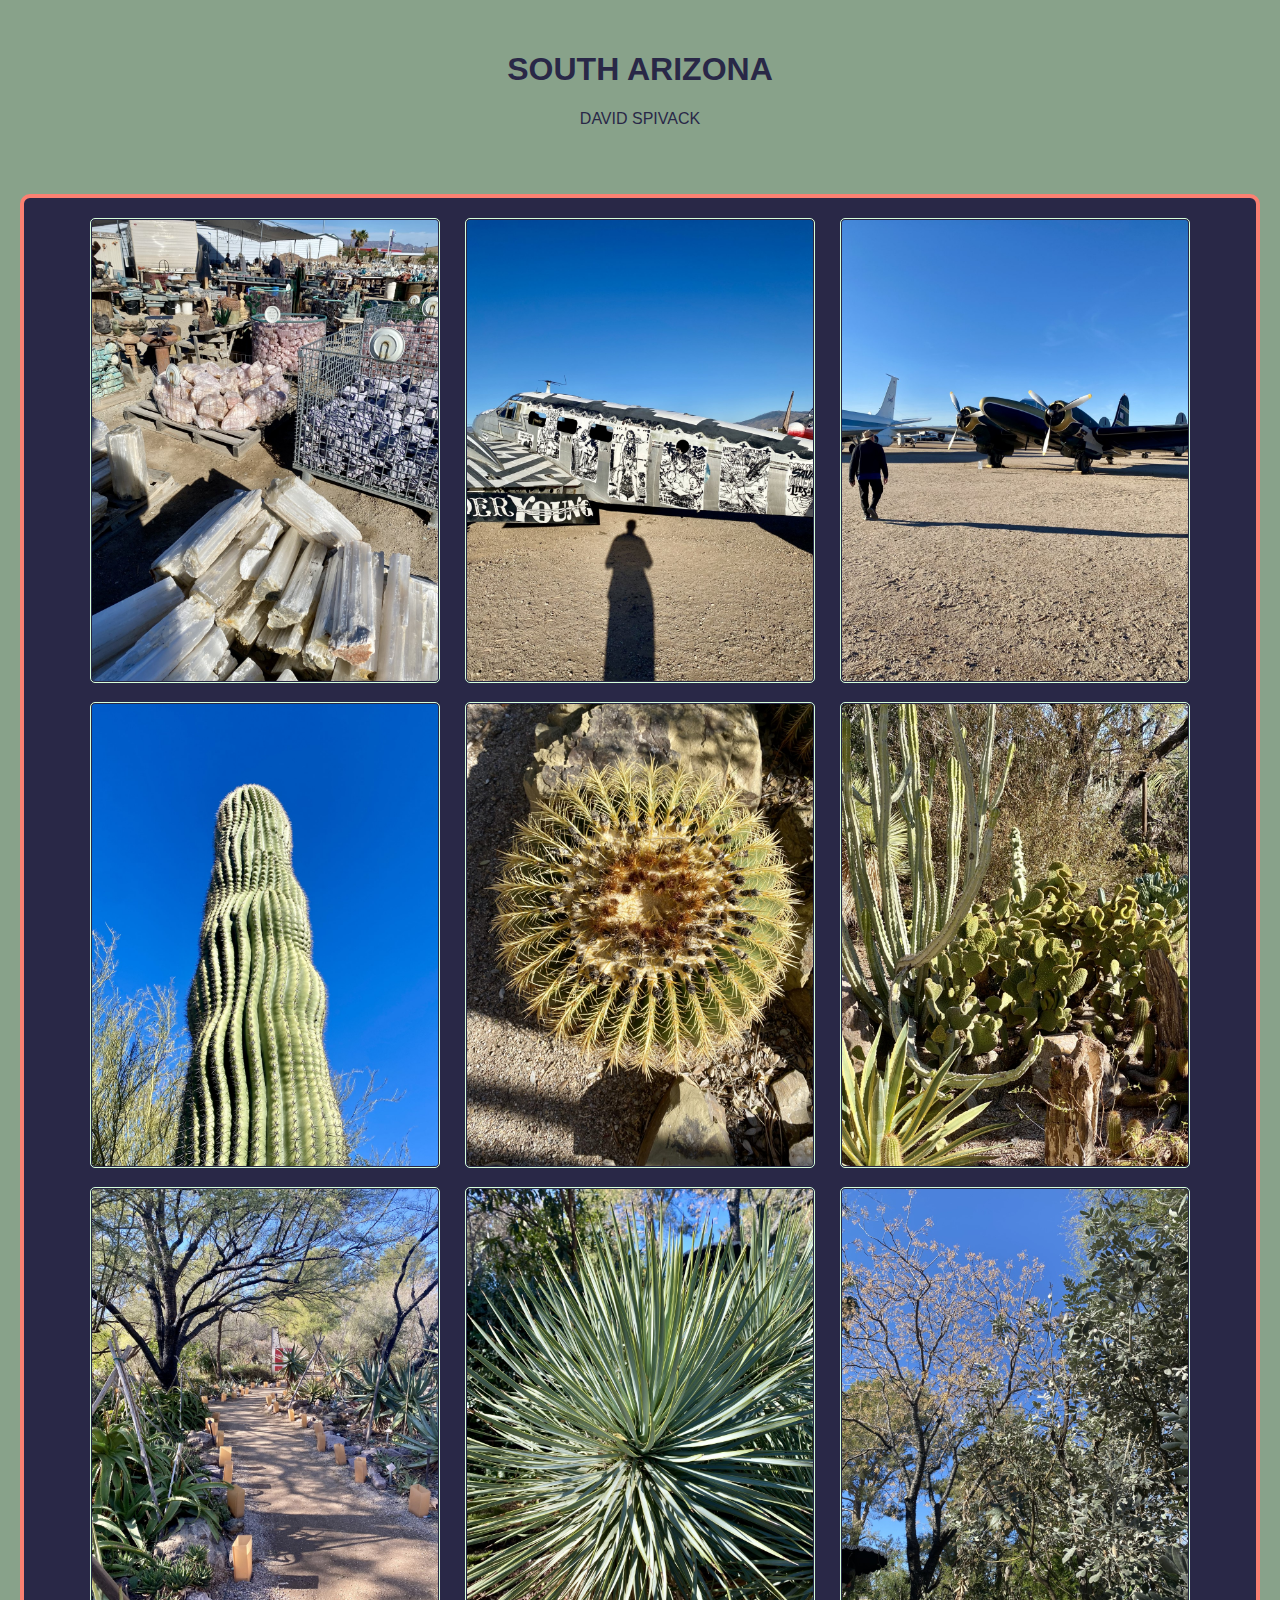
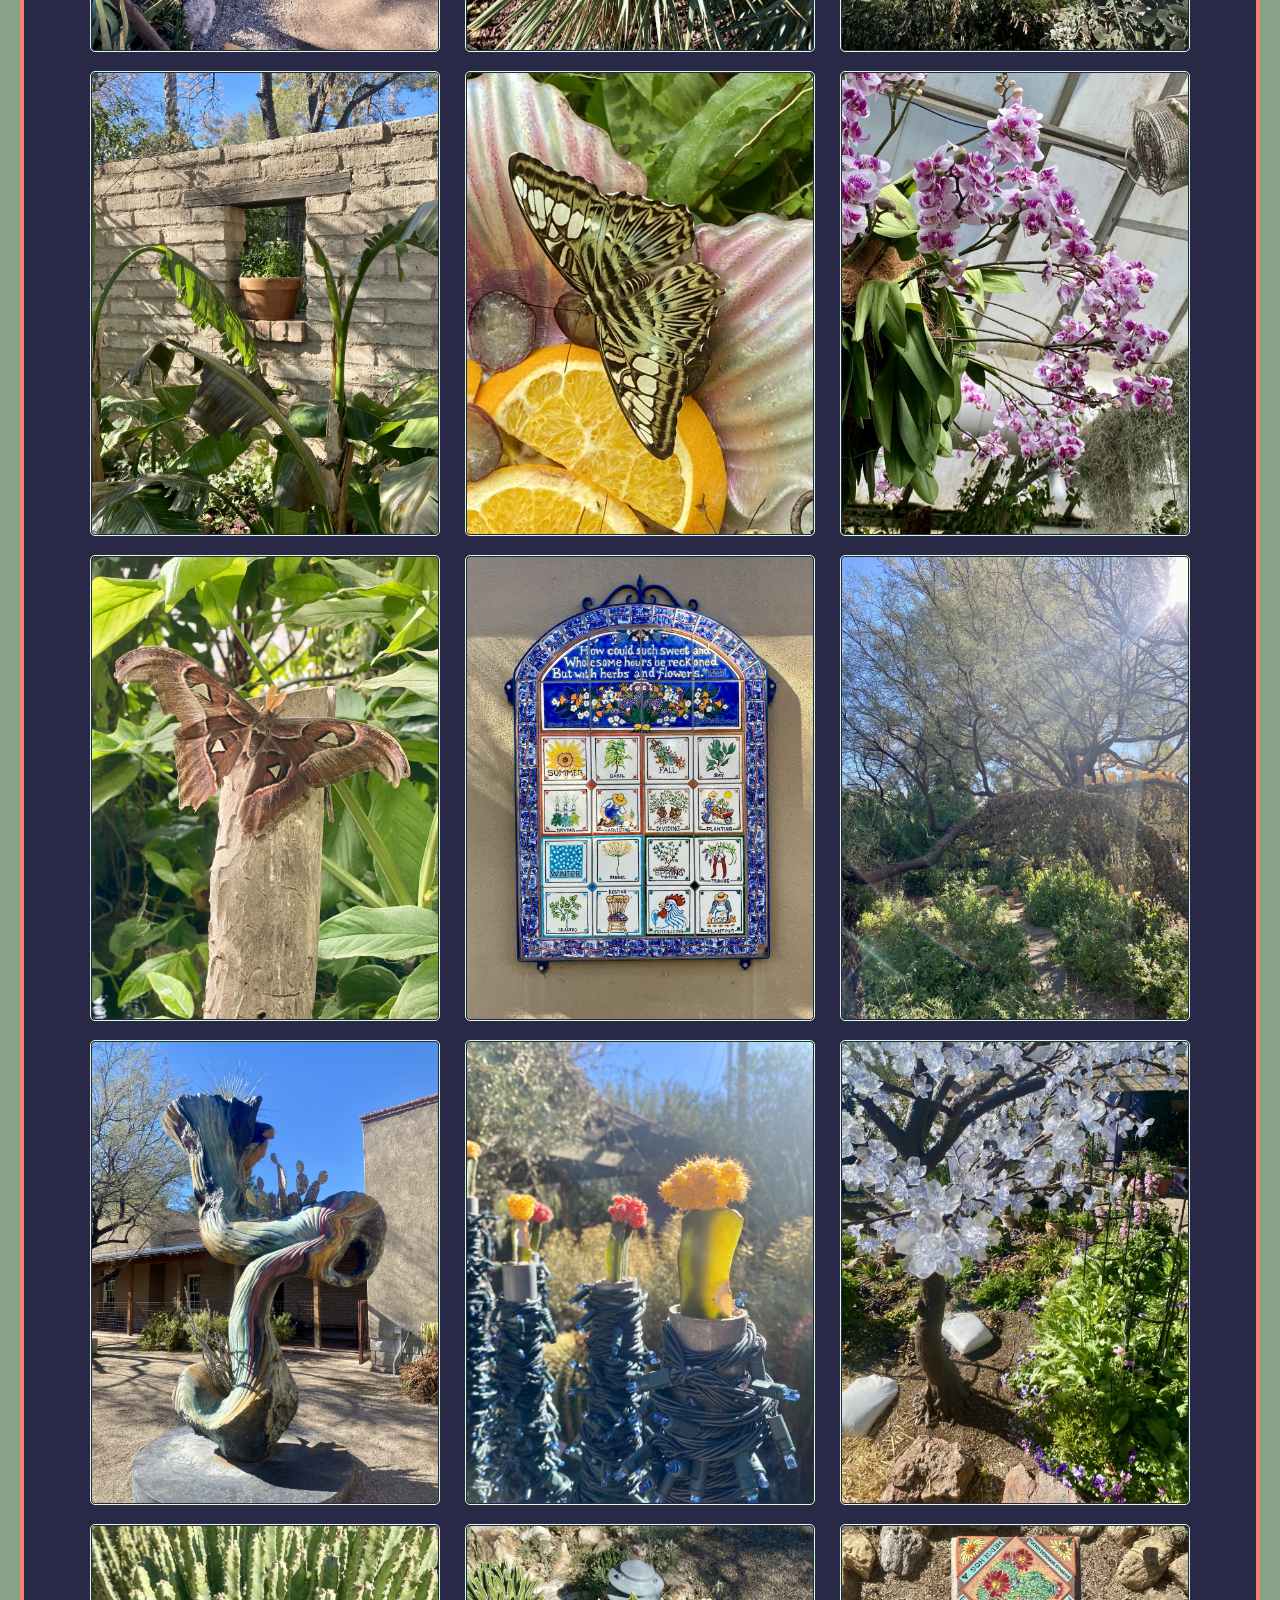
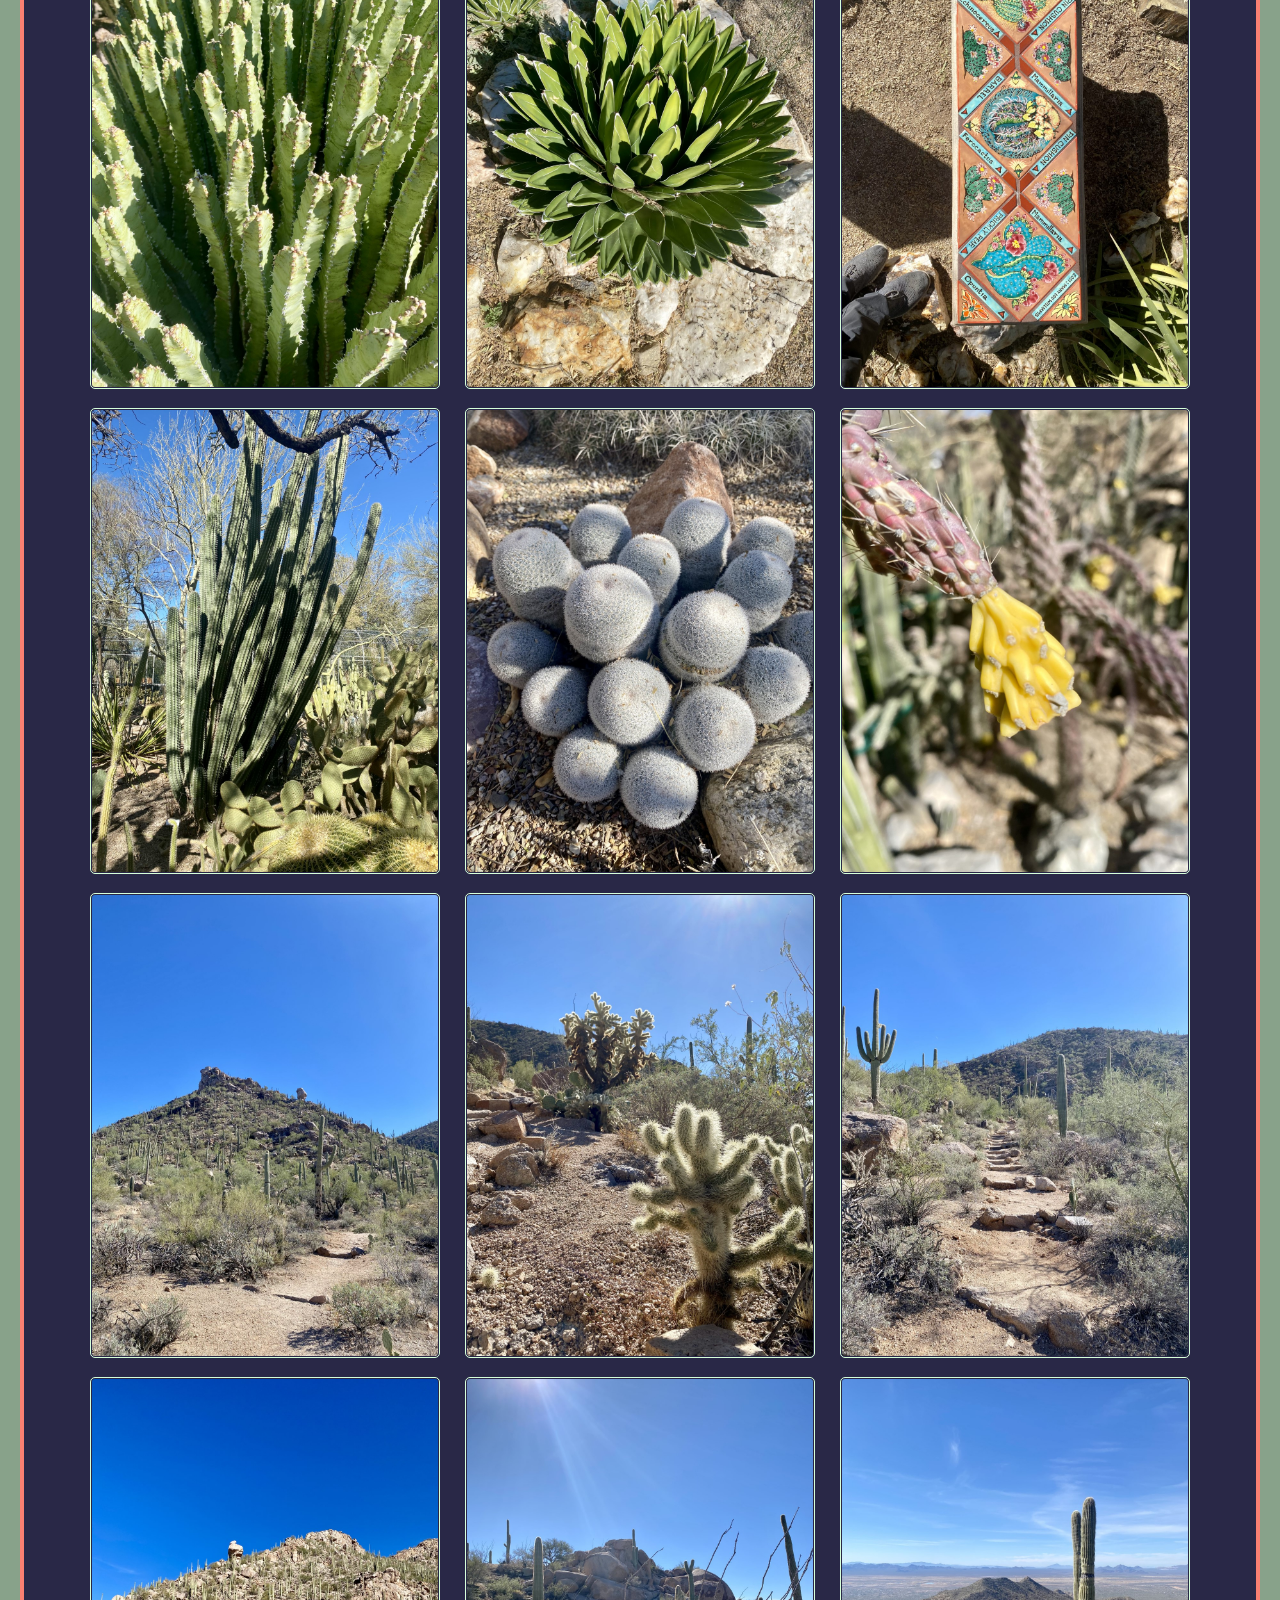
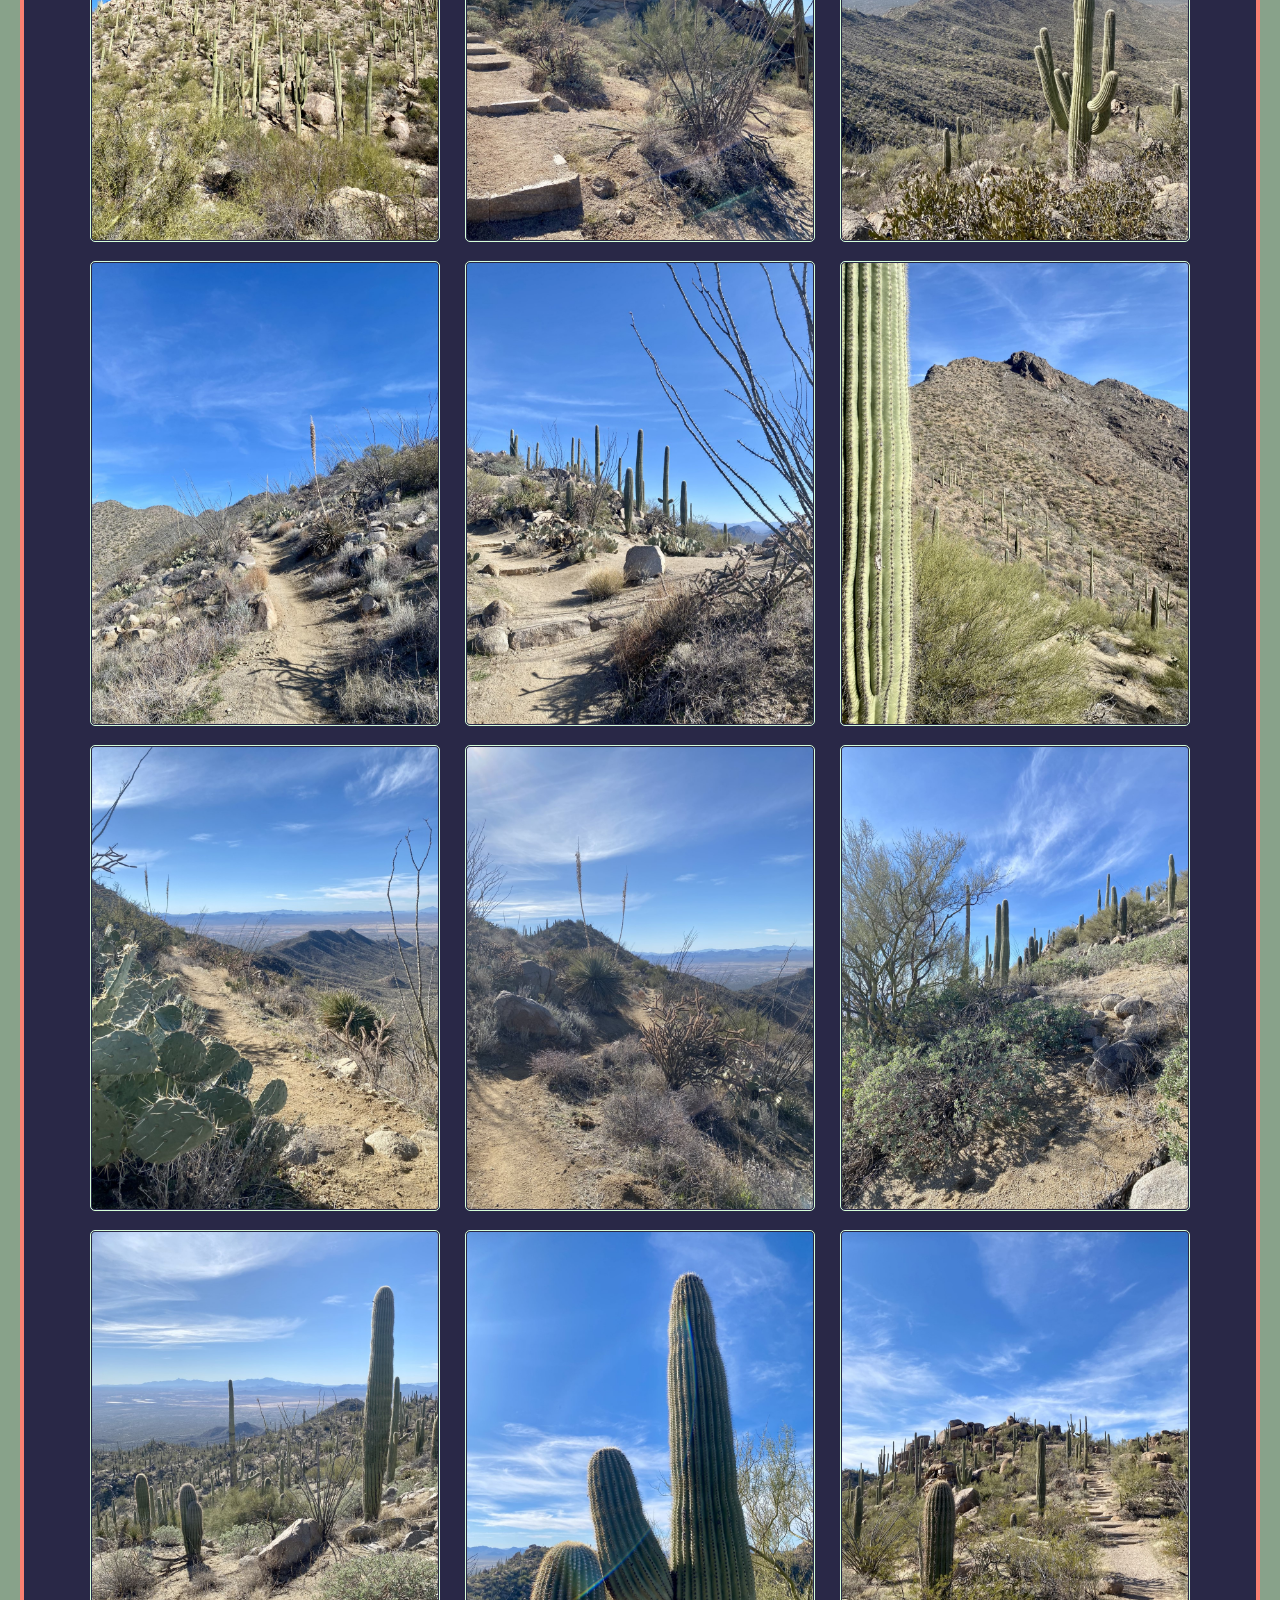
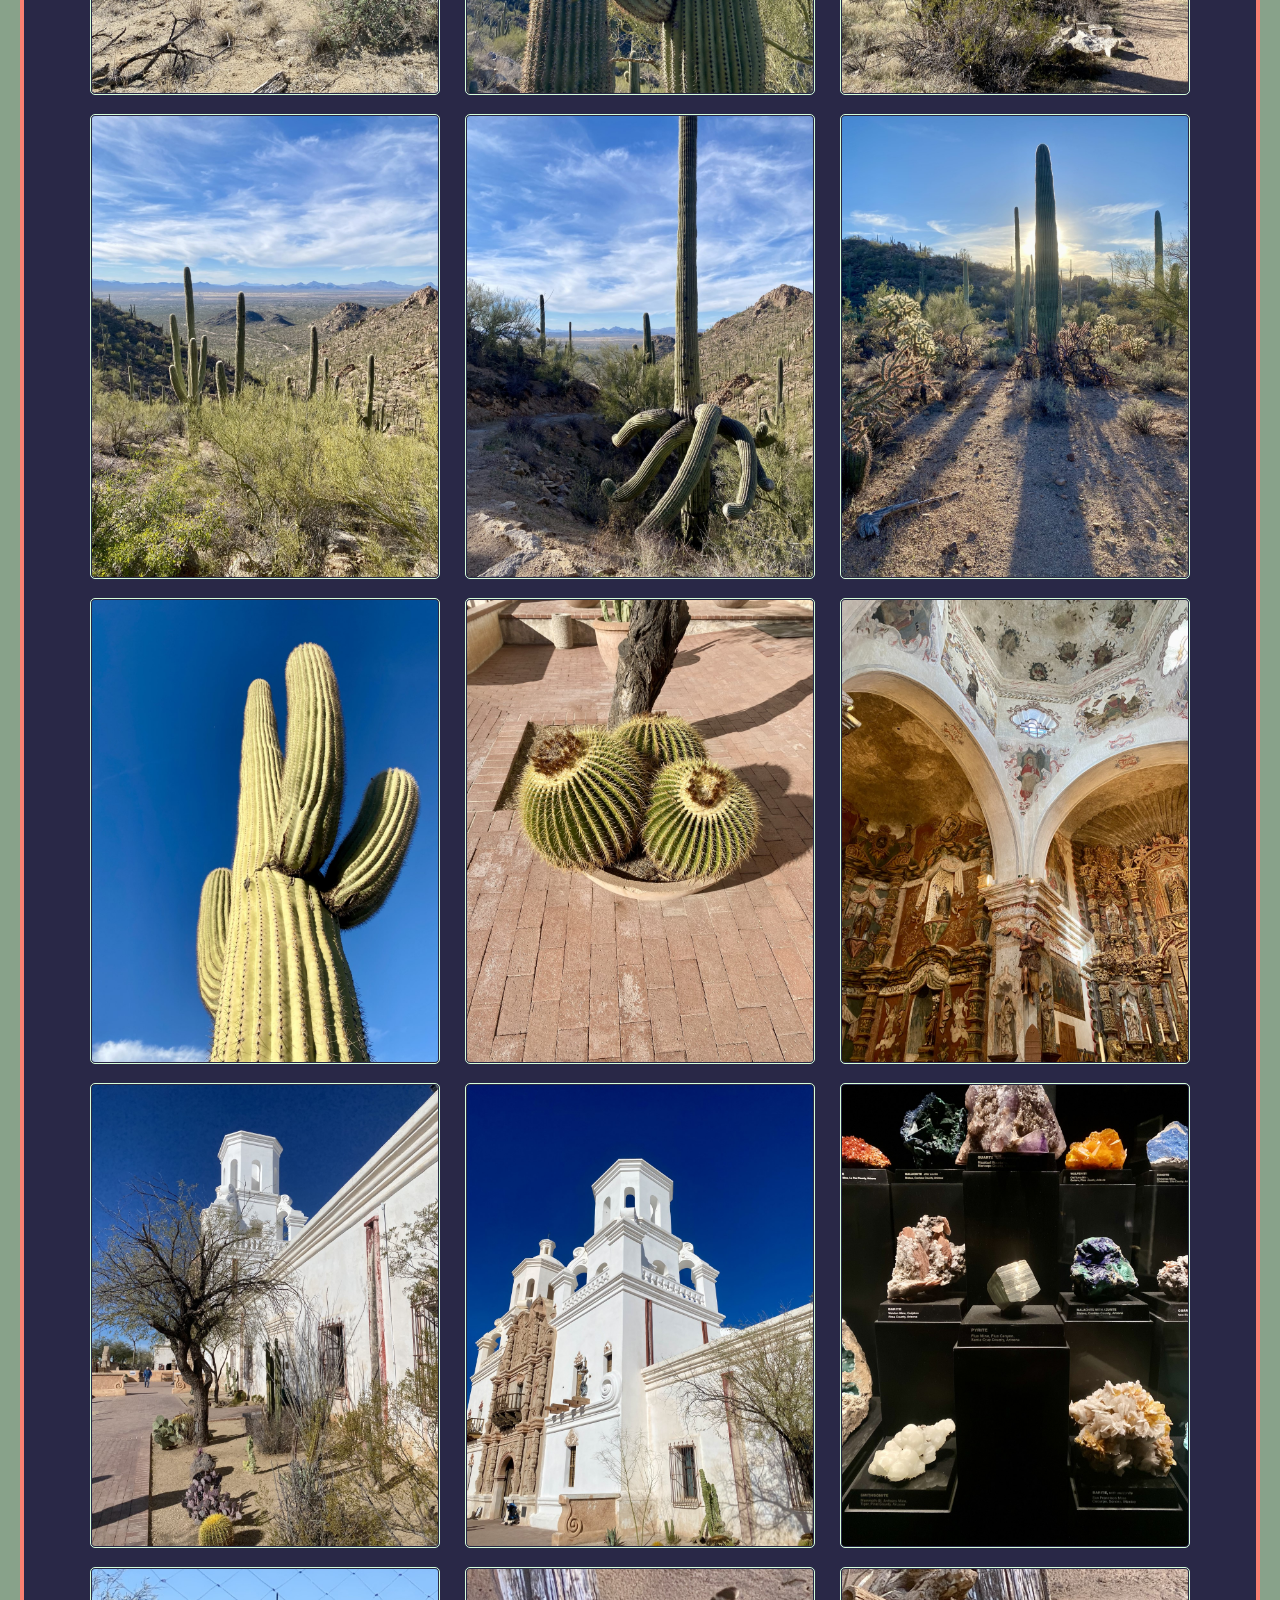
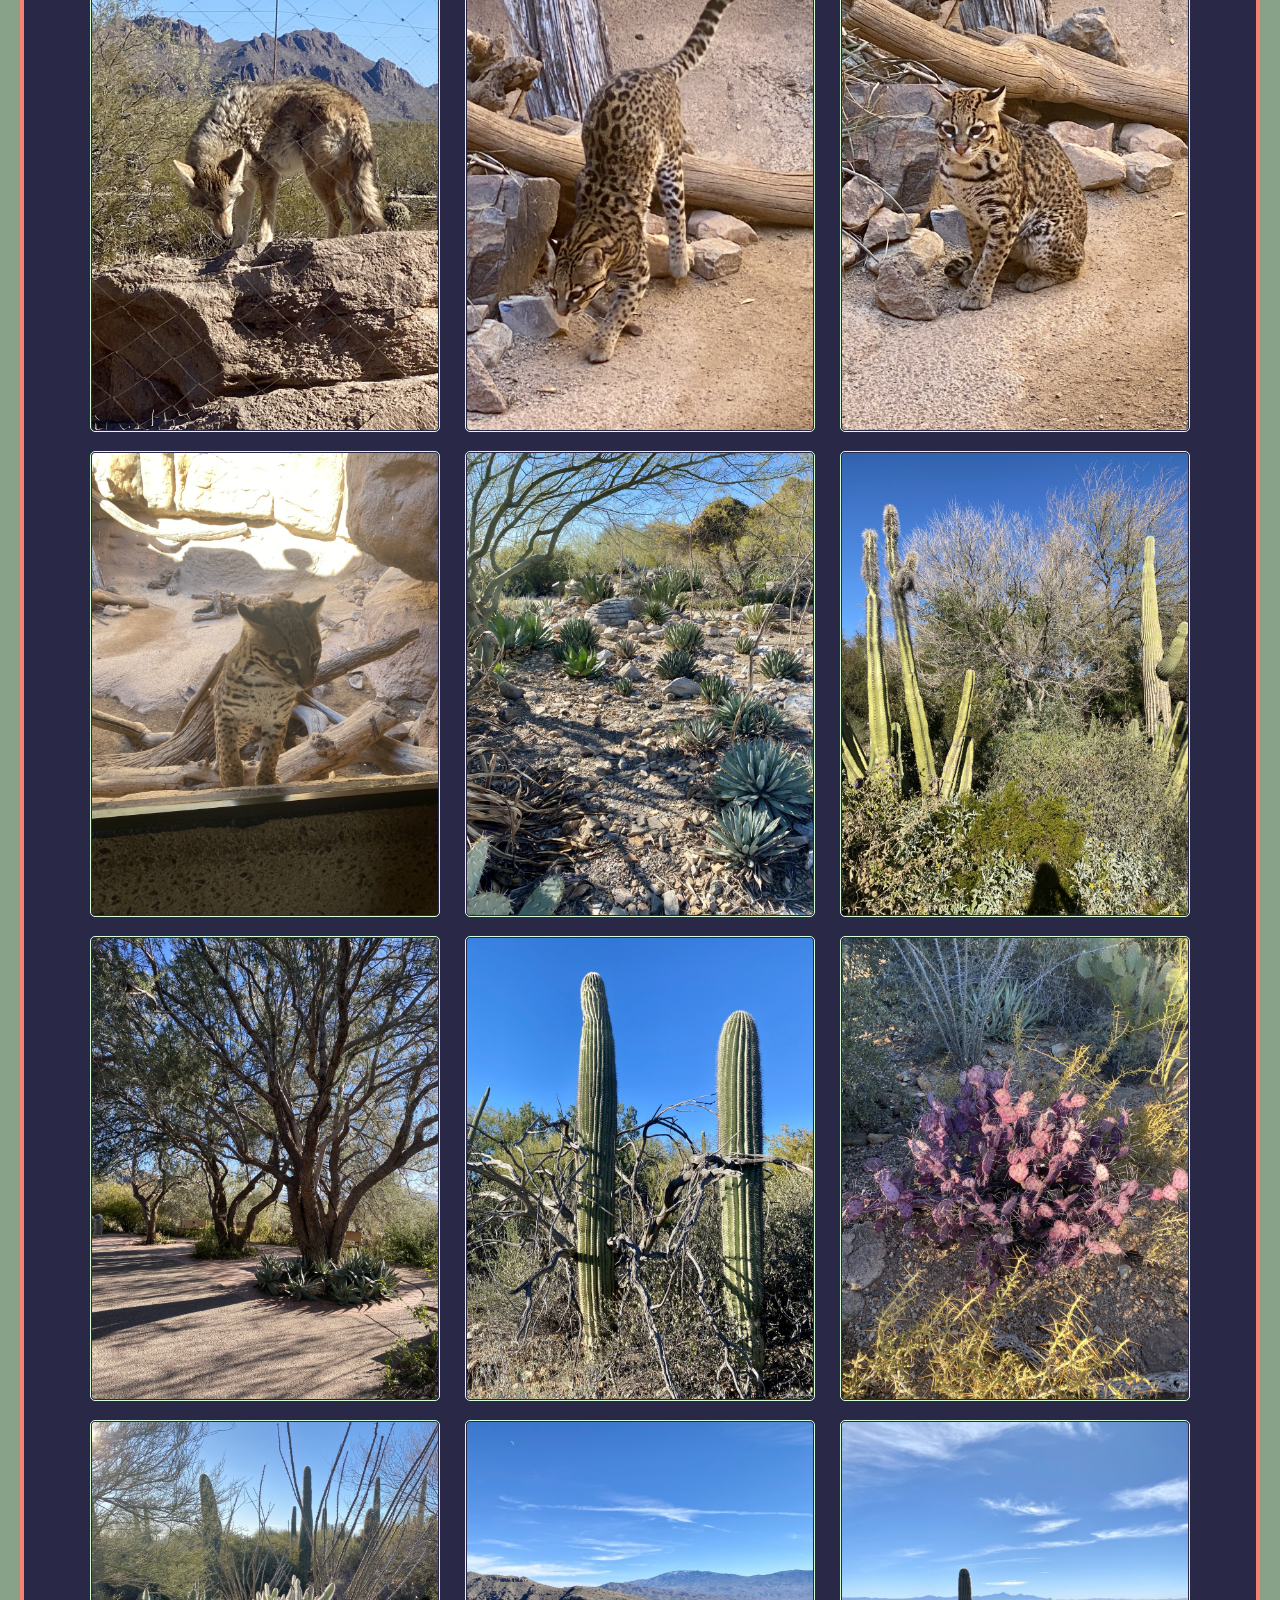
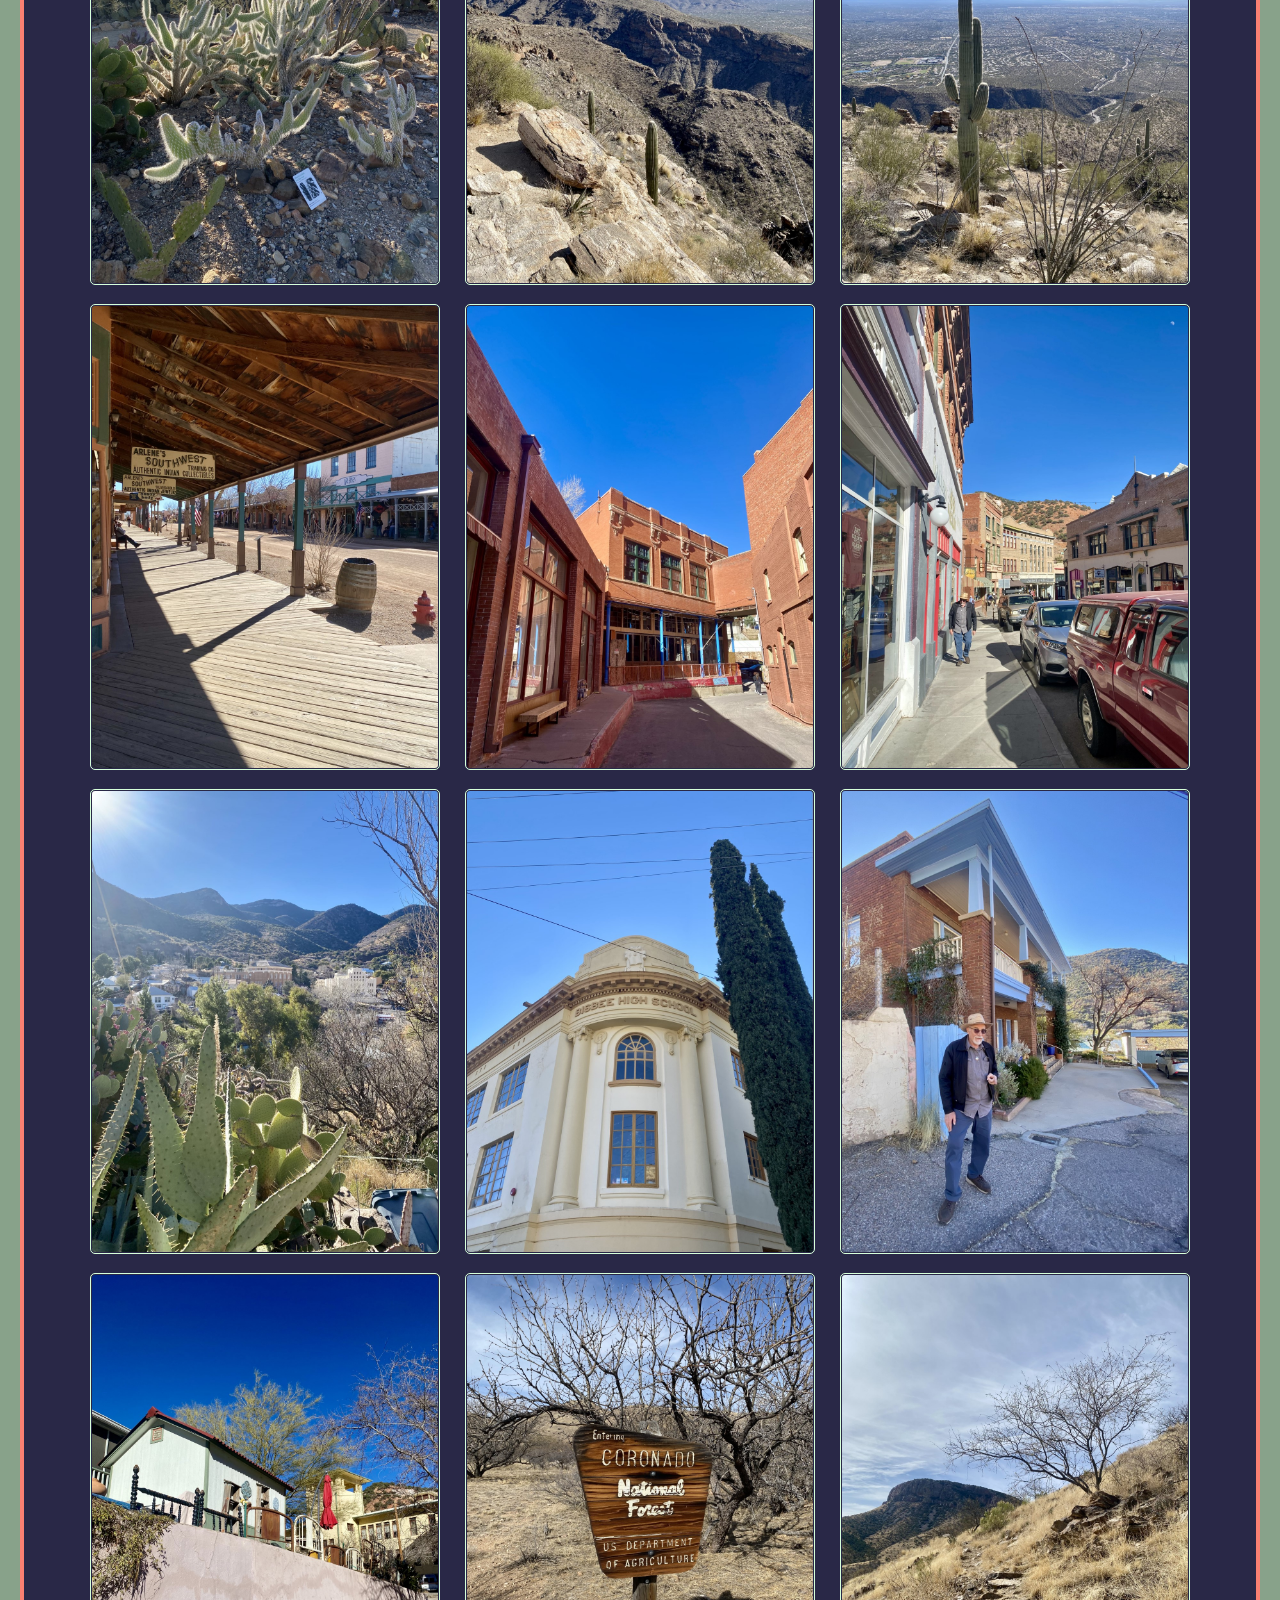
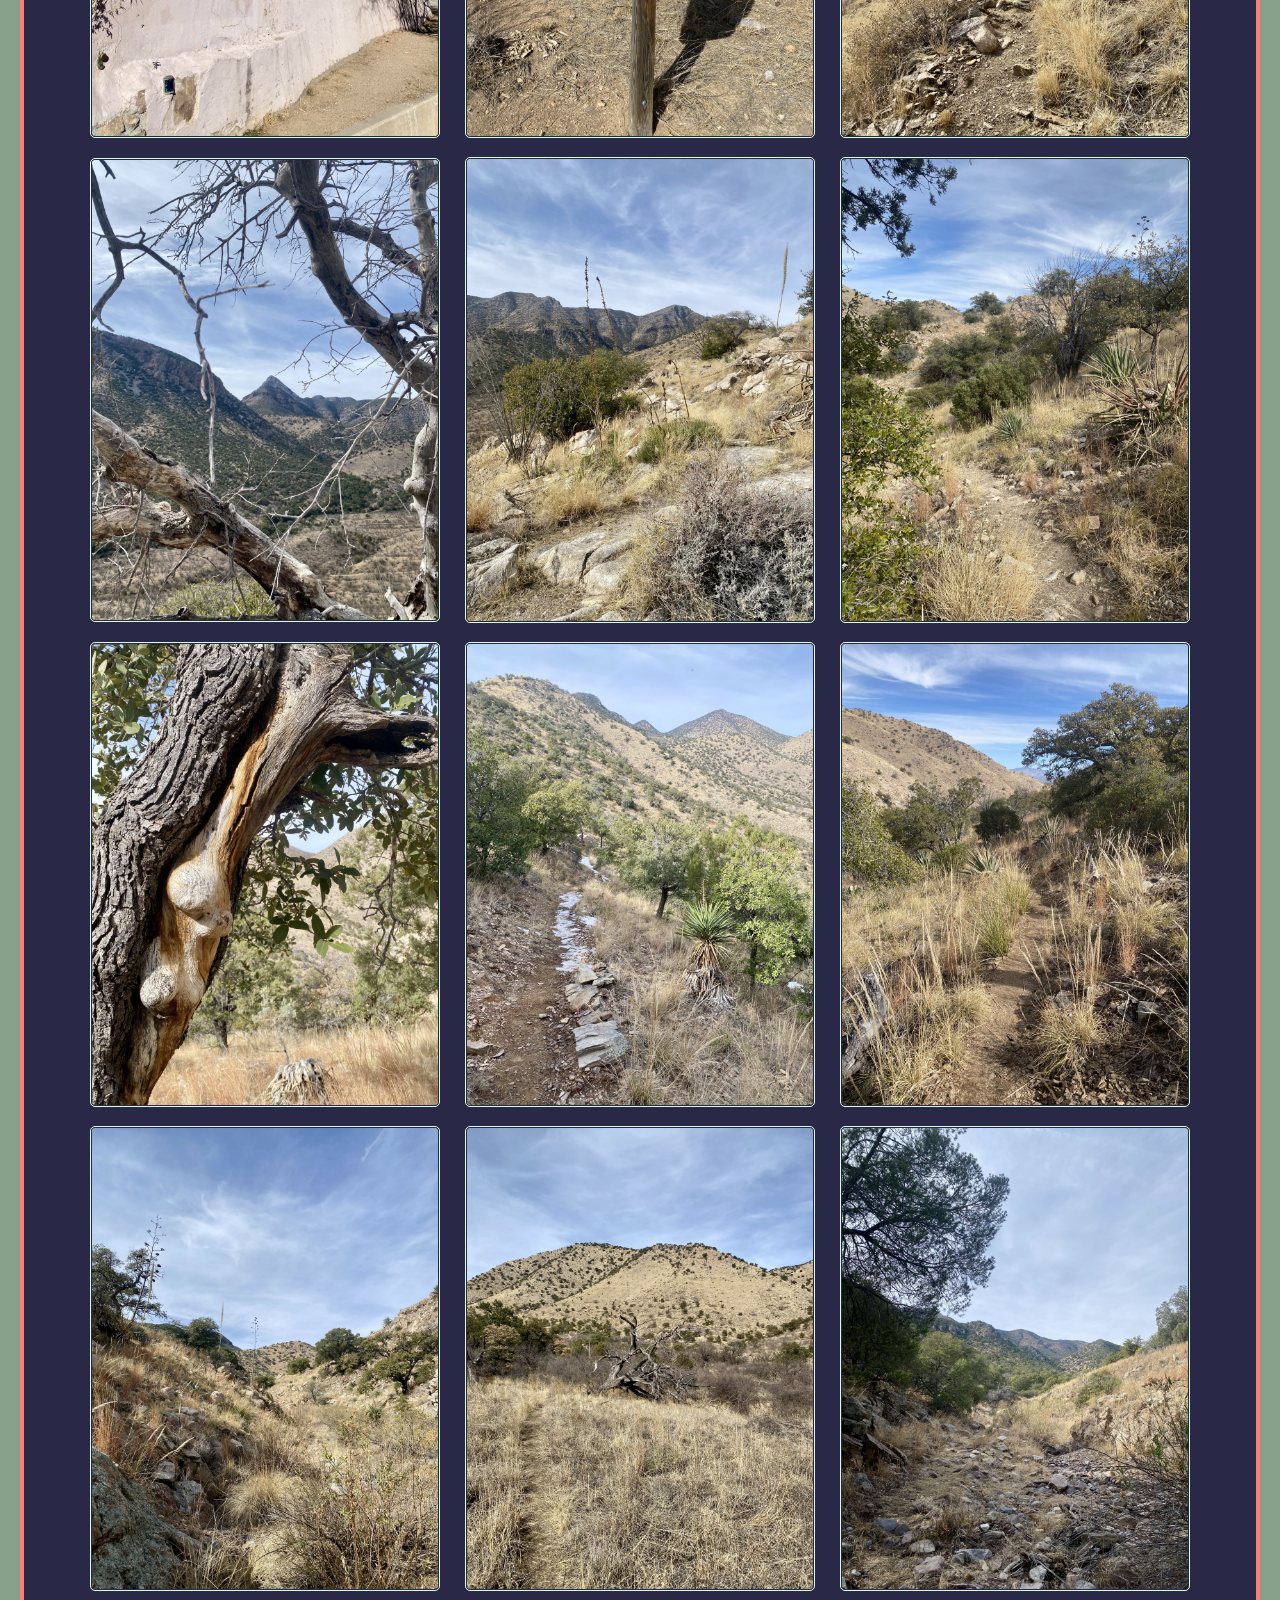
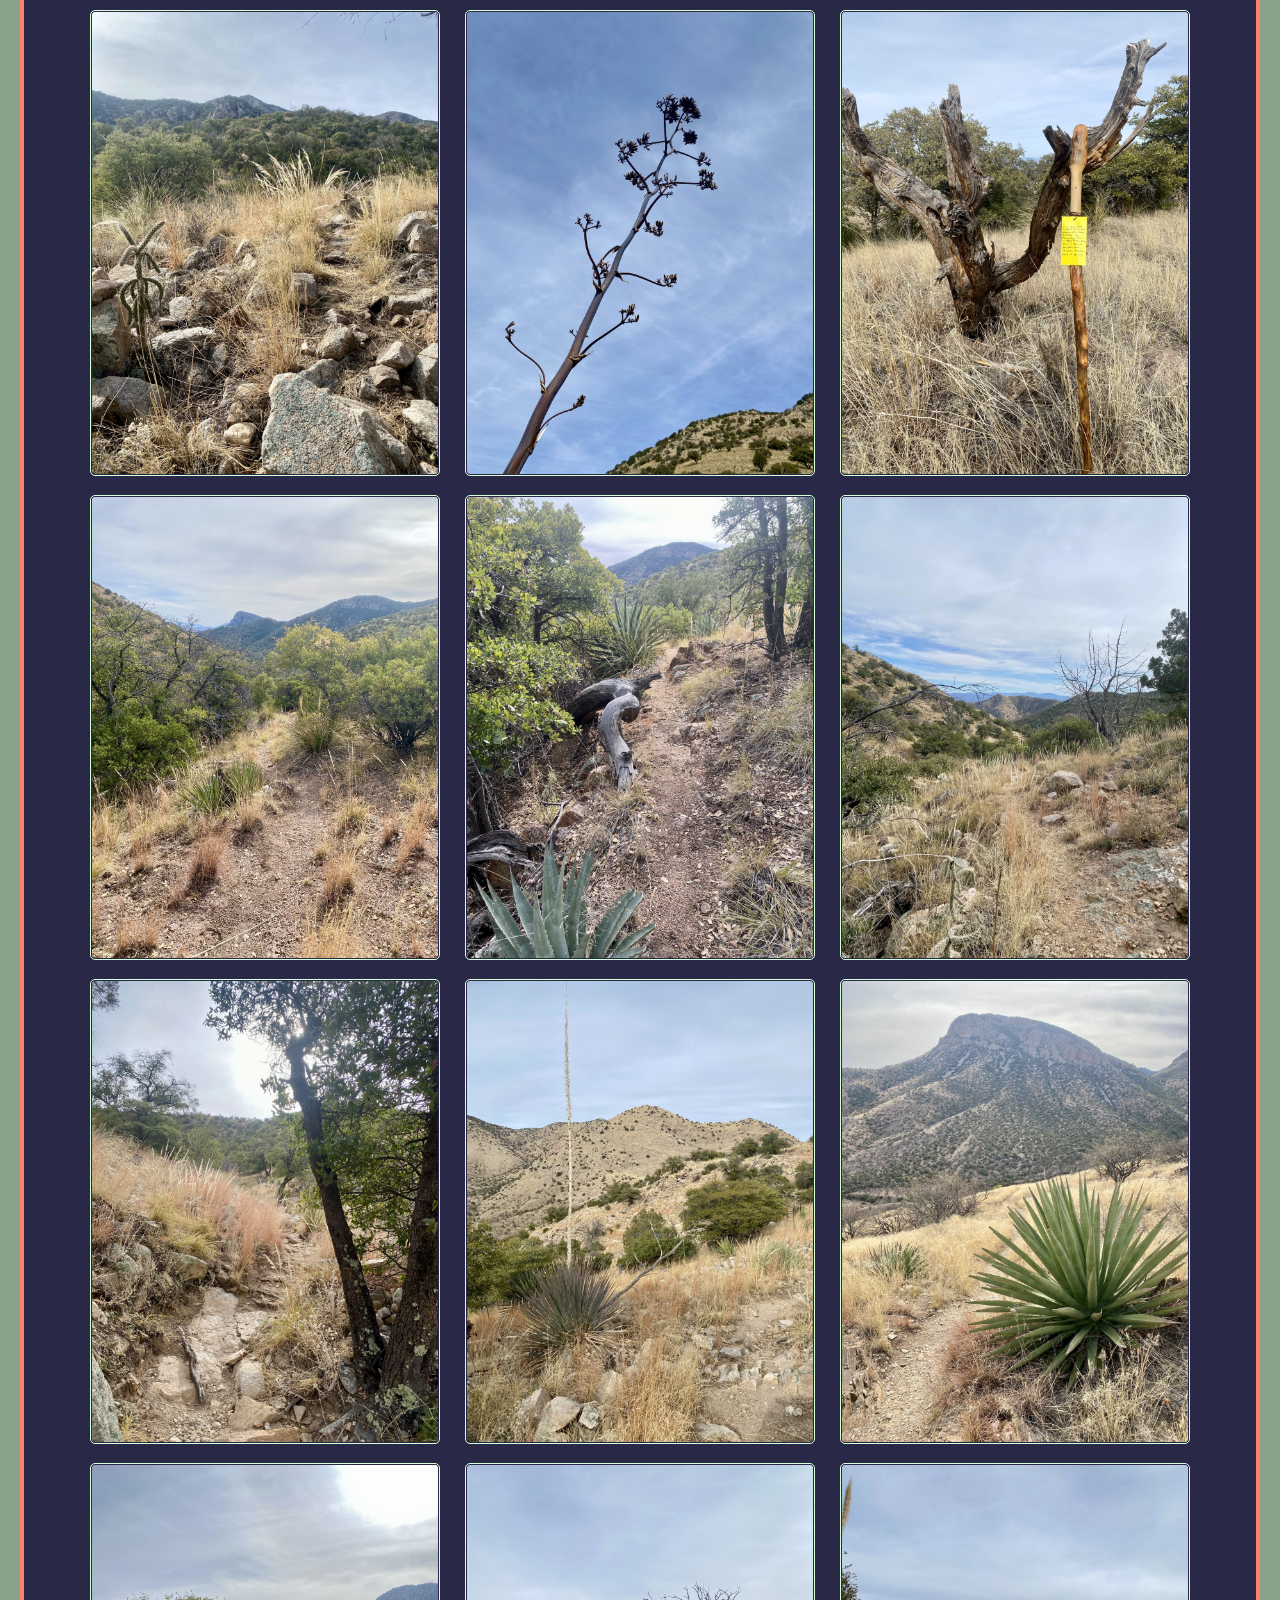
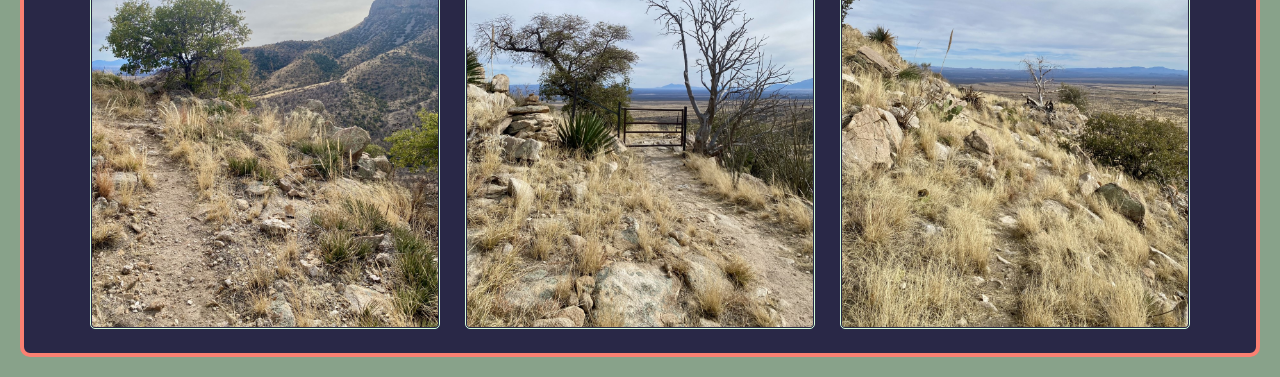
<file: index.html>
<!DOCTYPE html>
<html lang="en">
  <head>
    <meta charset="UTF-8" />
    <meta name="viewport" content="width=device-width, initial-scale=1.0" />
    <title>South AZ <a href=""></a>Photo Gallery</title>
    <link rel="stylesheet" href="style.css" />
  </head>

  <body>
    <div class="header">
      <h1>South Arizona</h1>
      <p>David Spivack</p>
    </div>

    <!-- Photo Grid -->
    <div class="gallery">
      <div class="flex-element">
        <img
          id="img1"
          srcset="
            \media\Img001(Phone).jpeg   320w,
            \media\Img001(Small).jpeg   480w,
            \media\Img001(Medium).jpeg  768w,
            \media\Img001(Large).jpeg  1080w
          "
          sizes="((max-width: 320w) and (min-width: 479w)) 320w, ((max-width: 480w) and (min-width:767w)) 480w, ((min-width: 768w max-width: 1079w)) 768w, 1080w"
          src="\media\Img01(Phone).jpeg 320w"
        />
      </div>
      <div class="flex-element">
        <img
          srcset="
            \media\Img002(Phone).jpeg   320w,
            \media\Img002(Small).jpeg   480w,
            \media\Img002(Medium).jpeg  768w,
            \media\Img002(Large).jpeg  1080w
          "
          sizes="((max-width: 320w) and (min-width: 479w)) 320w, ((max-width: 480w) and (min-width:767w)) 480w, ((min-width: 768w max-width: 1079w)) 768w, 1080w"
          src="\media\Img02(Phone).jpeg 320w"
        />
      </div>
      <div class="flex-element">
        <img
          srcset="
            \media\Img003(Phone).jpeg   320w,
            \media\Img003(Small).jpeg   480w,
            \media\Img003(Medium).jpeg  768w,
            \media\Img003(Large).jpeg  1080w
          "
          sizes="((max-width: 320w) and (min-width: 479w)) 320w, ((max-width: 480w) and (min-width:767w)) 480w, ((min-width: 768w max-width: 1079w)) 768w, 1080w"
          src="\media\Img03(Phone).jpeg 320w"
        />
      </div>
      <div class="flex-element">
        <img
          srcset="
            \media\Img004(Phone).jpeg   320w,
            \media\Img004(Small).jpeg   480w,
            \media\Img004(Medium).jpeg  768w,
            \media\Img004(Large).jpeg  1080w
          "
          sizes="((max-width: 320w) and (min-width: 479w)) 320w, ((max-width: 480w) and (min-width:767w)) 480w, ((min-width: 768w max-width: 1079w)) 768w, 1080w"
          src="\media\Img04(Phone).jpeg 320w"
        />
      </div>
      <div class="flex-element">
        <img
          srcset="
            \media\Img005(Phone).jpeg   320w,
            \media\Img005(Small).jpeg   480w,
            \media\Img005(Medium).jpeg  768w,
            \media\Img005(Large).jpeg  1080w
          "
          sizes="((max-width: 320w) and (min-width: 479w)) 320w, ((max-width: 480w) and (min-width:767w)) 480w, ((min-width: 768w max-width: 1079w)) 768w, 1080w"
          src="\media\Img05(Phone).jpeg 320w"
        />
      </div>
      <div class="flex-element">
        <img
          srcset="
            \media\Img006(Phone).jpeg   320w,
            \media\Img006(Small).jpeg   480w,
            \media\Img006(Medium).jpeg  768w,
            \media\Img006(Large).jpeg  1080w
          "
          sizes="((max-width: 320w) and (min-width: 479w)) 320w, ((max-width: 480w) and (min-width:767w)) 480w, ((min-width: 768w max-width: 1079w)) 768w, 1080w"
          src="\media\Img06(Phone).jpeg 320w"
        />
      </div>
      <div class="flex-element">
        <img
          srcset="
            \media\Img007(Phone).jpeg   320w,
            \media\Img007(Small).jpeg   480w,
            \media\Img007(Medium).jpeg  768w,
            \media\Img007(Large).jpeg  1080w
          "
          sizes="((max-width: 320w) and (min-width: 479w)) 320w, ((max-width: 480w) and (min-width:767w)) 480w, ((min-width: 768w max-width: 1079w)) 768w, 1080w"
          src="\media\Img07(Phone).jpeg 320w"
        />
      </div>
      <div class="flex-element">
        <img
          srcset="
            \media\Img008(Phone).jpeg   320w,
            \media\Img008(Small).jpeg   480w,
            \media\Img008(Medium).jpeg  768w,
            \media\Img008(Large).jpeg  1080w
          "
          sizes="((max-width: 320w) and (min-width: 479w)) 320w, ((max-width: 480w) and (min-width:767w)) 480w, ((min-width: 768w max-width: 1079w)) 768w, 1080w"
          src="\media\Img08(Phone).jpeg 320w"
        />
      </div>
      <div class="flex-element">
        <img
          srcset="
            \media\Img009(Phone).jpeg   320w,
            \media\Img009(Small).jpeg   480w,
            \media\Img009(Medium).jpeg  768w,
            \media\Img009(Large).jpeg  1080w
          "
          sizes="((max-width: 320w) and (min-width: 479w)) 320w, ((max-width: 480w) and (min-width:767w)) 480w, ((min-width: 768w max-width: 1079w)) 768w, 1080w"
          src="\media\Img09(Phone).jpeg 320w"
        />
      </div>
      <div class="flex-element">
        <img
          srcset="
            \media\Img010(Phone).jpeg   320w,
            \media\Img010(Small).jpeg   480w,
            \media\Img010(Medium).jpeg  768w,
            \media\Img010(Large).jpeg  1080w
          "
          sizes="((max-width: 320w) and (min-width: 479w)) 320w, ((max-width: 480w) and (min-width:767w)) 480w, ((min-width: 768w max-width: 1079w)) 768w, 1080w"
          src="\media\Img010(Phone).jpeg 320w"
        />
      </div>
      <div class="flex-element">
        <img
          srcset="
            \media\Img011(Phone).jpeg   320w,
            \media\Img011(Small).jpeg   480w,
            \media\Img011(Medium).jpeg  768w,
            \media\Img011(Large).jpeg  1080w
          "
          sizes="((max-width: 320w) and (min-width: 479w)) 320w, ((max-width: 480w) and (min-width:767w)) 480w, ((min-width: 768w max-width: 1079w)) 768w, 1080w"
          src="\media\Img011(Phone).jpeg 320w"
        />
      </div>
      <div class="flex-element">
        <img
          srcset="
            \media\Img012(Phone).jpeg   320w,
            \media\Img012(Small).jpeg   480w,
            \media\Img012(Medium).jpeg  768w,
            \media\Img012(Large).jpeg  1080w
          "
          sizes="((max-width: 320w) and (min-width: 479w)) 320w, ((max-width: 480w) and (min-width:767w)) 480w, ((min-width: 768w max-width: 1079w)) 768w, 1080w"
          src="\media\Img012(Phone).jpeg 320w"
        />
      </div>
      <div class="flex-element">
        <img
          srcset="
            \media\Img013(Phone).jpeg   320w,
            \media\Img013(Small).jpeg   480w,
            \media\Img013(Medium).jpeg  768w,
            \media\Img013(Large).jpeg  1080w
          "
          sizes="((max-width: 320w) and (min-width: 479w)) 320w, ((max-width: 480w) and (min-width:767w)) 480w, ((min-width: 768w max-width: 1079w)) 768w, 1080w"
          src="\media\Img013(Phone).jpeg 320w"
        />
      </div>
      <div class="flex-element">
        <img
          srcset="
            \media\Img014(Phone).jpeg   320w,
            \media\Img014(Small).jpeg   480w,
            \media\Img014(Medium).jpeg  768w,
            \media\Img014(Large).jpeg  1080w
          "
          sizes="((max-width: 320w) and (min-width: 479w)) 320w, ((max-width: 480w) and (min-width:767w)) 480w, ((min-width: 768w max-width: 1079w)) 768w, 1080w"
          src="\media\Img014(Phone).jpeg 320w"
        />
      </div>
      <div class="flex-element">
        <img
          srcset="
            \media\Img015(Phone).jpeg   320w,
            \media\Img015(Small).jpeg   480w,
            \media\Img015(Medium).jpeg  768w,
            \media\Img015(Large).jpeg  1080w
          "
          sizes="((max-width: 320w) and (min-width: 479w)) 320w, ((max-width: 480w) and (min-width:767w)) 480w, ((min-width: 768w max-width: 1079w)) 768w, 1080w"
          src="\media\Img015(Phone).jpeg 320w"
        />
      </div>
      <div class="flex-element">
        <img
          srcset="
            \media\Img016(Phone).jpeg   320w,
            \media\Img016(Small).jpeg   480w,
            \media\Img016(Medium).jpeg  768w,
            \media\Img016(Large).jpeg  1080w
          "
          sizes="((max-width: 320w) and (min-width: 479w)) 320w, ((max-width: 480w) and (min-width:767w)) 480w, ((min-width: 768w max-width: 1079w)) 768w, 1080w"
          src="\media\Img016(Phone).jpeg 320w"
        />
      </div>
      <div class="flex-element">
        <img
          srcset="
            \media\Img017(Phone).jpeg   320w,
            \media\Img017(Small).jpeg   480w,
            \media\Img017(Medium).jpeg  768w,
            \media\Img017(Large).jpeg  1080w
          "
          sizes="((max-width: 320w) and (min-width: 479w)) 320w, ((max-width: 480w) and (min-width:767w)) 480w, ((min-width: 768w max-width: 1079w)) 768w, 1080w"
          src="\media\Img017(Phone).jpeg 320w"
        />
      </div>
      <div class="flex-element">
        <img
          srcset="
            \media\Img018(Phone).jpeg   320w,
            \media\Img018(Small).jpeg   480w,
            \media\Img018(Medium).jpeg  768w,
            \media\Img018(Large).jpeg  1080w
          "
          sizes="((max-width: 320w) and (min-width: 479w)) 320w, ((max-width: 480w) and (min-width:767w)) 480w, ((min-width: 768w max-width: 1079w)) 768w, 1080w"
          src="\media\Img018(Phone).jpeg 320w"
        />
      </div>
      <div class="flex-element">
        <img
          srcset="
            \media\Img019(Phone).jpeg   320w,
            \media\Img019(Small).jpeg   480w,
            \media\Img019(Medium).jpeg  768w,
            \media\Img019(Large).jpeg  1080w
          "
          sizes="((max-width: 320w) and (min-width: 479w)) 320w, ((max-width: 480w) and (min-width:767w)) 480w, ((min-width: 768w max-width: 1079w)) 768w, 1080w"
          src="\media\Img019(Phone).jpeg 320w"
        />
      </div>
      <div class="flex-element">
        <img
          srcset="
            \media\Img020(Phone).jpeg   320w,
            \media\Img020(Small).jpeg   480w,
            \media\Img020(Medium).jpeg  768w,
            \media\Img020(Large).jpeg  1080w
          "
          sizes="((max-width: 320w) and (min-width: 479w)) 320w, ((max-width: 480w) and (min-width:767w)) 480w, ((min-width: 768w max-width: 1079w)) 768w, 1080w"
          src="\media\Img020(Phone).jpeg 320w"
        />
      </div>
      <div class="flex-element">
        <img
          srcset="
            \media\Img021(Phone).jpeg   320w,
            \media\Img021(Small).jpeg   480w,
            \media\Img021(Medium).jpeg  768w,
            \media\Img021(Large).jpeg  1080w
          "
          sizes="((max-width: 320w) and (min-width: 479w)) 320w, ((max-width: 480w) and (min-width:767w)) 480w, ((min-width: 768w max-width: 1079w)) 768w, 1080w"
          src="\media\Img021(Phone).jpeg 320w"
        />
      </div>
      <div class="flex-element">
        <img
          srcset="
            \media\Img022(Phone).jpeg   320w,
            \media\Img022(Small).jpeg   480w,
            \media\Img022(Medium).jpeg  768w,
            \media\Img022(Large).jpeg  1080w
          "
          sizes="((max-width: 320w) and (min-width: 479w)) 320w, ((max-width: 480w) and (min-width:767w)) 480w, ((min-width: 768w max-width: 1079w)) 768w, 1080w"
          src="\media\Img022(Phone).jpeg 320w"
        />
      </div>
      <div class="flex-element">
        <img
          srcset="
            \media\Img023(Phone).jpeg   320w,
            \media\Img023(Small).jpeg   480w,
            \media\Img023(Medium).jpeg  768w,
            \media\Img023(Large).jpeg  1080w
          "
          sizes="((max-width: 320w) and (min-width: 479w)) 320w, ((max-width: 480w) and (min-width:767w)) 480w, ((min-width: 768w max-width: 1079w)) 768w, 1080w"
          src="\media\Img023(Phone).jpeg 320w"
        />
      </div>
      <div class="flex-element">
        <img
          srcset="
            \media\Img024(Phone).jpeg   320w,
            \media\Img024(Small).jpeg   480w,
            \media\Img024(Medium).jpeg  768w,
            \media\Img024(Large).jpeg  1080w
          "
          sizes="((max-width: 320w) and (min-width: 479w)) 320w, ((max-width: 480w) and (min-width:767w)) 480w, ((min-width: 768w max-width: 1079w)) 768w, 1080w"
          src="\media\Img024(Phone).jpeg 320w"
        />
      </div>
      <div class="flex-element">
        <img
          srcset="
            \media\Img025(Phone).jpeg   320w,
            \media\Img025(Small).jpeg   480w,
            \media\Img025(Medium).jpeg  768w,
            \media\Img025(Large).jpeg  1080w
          "
          sizes="((max-width: 320w) and (min-width: 479w)) 320w, ((max-width: 480w) and (min-width:767w)) 480w, ((min-width: 768w max-width: 1079w)) 768w, 1080w"
          src="\media\Img025(Phone).jpeg 320w"
        />
      </div>
      <div class="flex-element">
        <img
          srcset="
            \media\Img026(Phone).jpeg   320w,
            \media\Img026(Small).jpeg   480w,
            \media\Img026(Medium).jpeg  768w,
            \media\Img026(Large).jpeg  1080w
          "
          sizes="((max-width: 320w) and (min-width: 479w)) 320w, ((max-width: 480w) and (min-width:767w)) 480w, ((min-width: 768w max-width: 1079w)) 768w, 1080w"
          src="\media\Img026(Phone).jpeg 320w"
        />
      </div>
      <div class="flex-element">
        <img
          srcset="
            \media\Img027(Phone).jpeg   320w,
            \media\Img027(Small).jpeg   480w,
            \media\Img027(Medium).jpeg  768w,
            \media\Img027(Large).jpeg  1080w
          "
          sizes="((max-width: 320w) and (min-width: 479w)) 320w, ((max-width: 480w) and (min-width:767w)) 480w, ((min-width: 768w max-width: 1079w)) 768w, 1080w"
          src="\media\Img027(Phone).jpeg 320w"
        />
      </div>
      <div class="flex-element">
        <img
          srcset="
            \media\Img028(Phone).jpeg   320w,
            \media\Img028(Small).jpeg   480w,
            \media\Img028(Medium).jpeg  768w,
            \media\Img028(Large).jpeg  1080w
          "
          sizes="((max-width: 320w) and (min-width: 479w)) 320w, ((max-width: 480w) and (min-width:767w)) 480w, ((min-width: 768w max-width: 1079w)) 768w, 1080w"
          src="\media\Img028(Phone).jpeg 320w"
        />
      </div>
      <div class="flex-element">
        <img
          srcset="
            \media\Img029(Phone).jpeg   320w,
            \media\Img029(Small).jpeg   480w,
            \media\Img029(Medium).jpeg  768w,
            \media\Img029(Large).jpeg  1080w
          "
          sizes="((max-width: 320w) and (min-width: 479w)) 320w, ((max-width: 480w) and (min-width:767w)) 480w, ((min-width: 768w max-width: 1079w)) 768w, 1080w"
          src="\media\Img029(Phone).jpeg 320w"
        />
      </div>
      <div class="flex-element">
        <img
          srcset="
            \media\Img030(Phone).jpeg   320w,
            \media\Img030(Small).jpeg   480w,
            \media\Img030(Medium).jpeg  768w,
            \media\Img030(Large).jpeg  1080w
          "
          sizes="((max-width: 320w) and (min-width: 479w)) 320w, ((max-width: 480w) and (min-width:767w)) 480w, ((min-width: 768w max-width: 1079w)) 768w, 1080w"
          src="\media\Img030(Phone).jpeg 320w"
        />
      </div>
      <div class="flex-element">
        <img
          srcset="
            \media\Img031(Phone).jpeg   320w,
            \media\Img031(Small).jpeg   480w,
            \media\Img031(Medium).jpeg  768w,
            \media\Img031(Large).jpeg  1080w
          "
          sizes="((max-width: 320w) and (min-width: 479w)) 320w, ((max-width: 480w) and (min-width:767w)) 480w, ((min-width: 768w max-width: 1079w)) 768w, 1080w"
          src="\media\Img031(Phone).jpeg 320w"
        />
      </div>
      <div class="flex-element">
        <img
          srcset="
            \media\Img032(Phone).jpeg   320w,
            \media\Img032(Small).jpeg   480w,
            \media\Img032(Medium).jpeg  768w,
            \media\Img032(Large).jpeg  1080w
          "
          sizes="((max-width: 320w) and (min-width: 479w)) 320w, ((max-width: 480w) and (min-width:767w)) 480w, ((min-width: 768w max-width: 1079w)) 768w, 1080w"
          src="\media\Img032(Phone).jpeg 320w"
        />
      </div>
      <div class="flex-element">
        <img
          srcset="
            \media\Img033(Phone).jpeg   320w,
            \media\Img033(Small).jpeg   480w,
            \media\Img033(Medium).jpeg  768w,
            \media\Img033(Large).jpeg  1080w
          "
          sizes="((max-width: 320w) and (min-width: 479w)) 320w, ((max-width: 480w) and (min-width:767w)) 480w, ((min-width: 768w max-width: 1079w)) 768w, 1080w"
          src="\media\Img033(Phone).jpeg 320w"
        />
      </div>
      <div class="flex-element">
        <img
          srcset="
            \media\Img034(Phone).jpeg   320w,
            \media\Img034(Small).jpeg   480w,
            \media\Img034(Medium).jpeg  768w,
            \media\Img034(Large).jpeg  1080w
          "
          sizes="((max-width: 320w) and (min-width: 479w)) 320w, ((max-width: 480w) and (min-width:767w)) 480w, ((min-width: 768w max-width: 1079w)) 768w, 1080w"
          src="\media\Img034(Phone).jpeg 320w"
        />
      </div>
      <div class="flex-element">
        <img
          srcset="
            \media\Img035(Phone).jpeg   320w,
            \media\Img035(Small).jpeg   480w,
            \media\Img035(Medium).jpeg  768w,
            \media\Img035(Large).jpeg  1080w
          "
          sizes="((max-width: 320w) and (min-width: 479w)) 320w, ((max-width: 480w) and (min-width:767w)) 480w, ((min-width: 768w max-width: 1079w)) 768w, 1080w"
          src="\media\Img035(Phone).jpeg 320w"
        />
      </div>
      <div class="flex-element">
        <img
          srcset="
            \media\Img036(Phone).jpeg   320w,
            \media\Img036(Small).jpeg   480w,
            \media\Img036(Medium).jpeg  768w,
            \media\Img036(Large).jpeg  1080w
          "
          sizes="((max-width: 320w) and (min-width: 479w)) 320w, ((max-width: 480w) and (min-width:767w)) 480w, ((min-width: 768w max-width: 1079w)) 768w, 1080w"
          src="\media\Img036(Phone).jpeg 320w"
        />
      </div>
      <div class="flex-element">
        <img
          srcset="
            \media\Img037(Phone).jpeg   320w,
            \media\Img037(Small).jpeg   480w,
            \media\Img037(Medium).jpeg  768w,
            \media\Img037(Large).jpeg  1080w
          "
          sizes="((max-width: 320w) and (min-width: 479w)) 320w, ((max-width: 480w) and (min-width:767w)) 480w, ((min-width: 768w max-width: 1079w)) 768w, 1080w"
          src="\media\Img037(Phone).jpeg 320w"
        />
      </div>
      <div class="flex-element">
        <img
          srcset="
            \media\Img038(Phone).jpeg   320w,
            \media\Img038(Small).jpeg   480w,
            \media\Img038(Medium).jpeg  768w,
            \media\Img038(Large).jpeg  1080w
          "
          sizes="((max-width: 320w) and (min-width: 479w)) 320w, ((max-width: 480w) and (min-width:767w)) 480w, ((min-width: 768w max-width: 1079w)) 768w, 1080w"
          src="\media\Img038(Phone).jpeg 320w"
        />
      </div>
      <div class="flex-element">
        <img
          srcset="
            \media\Img039(Phone).jpeg   320w,
            \media\Img039(Small).jpeg   480w,
            \media\Img039(Medium).jpeg  768w,
            \media\Img039(Large).jpeg  1080w
          "
          sizes="((max-width: 320w) and (min-width: 479w)) 320w, ((max-width: 480w) and (min-width:767w)) 480w, ((min-width: 768w max-width: 1079w)) 768w, 1080w"
          src="\media\Img039(Phone).jpeg 320w"
        />
      </div>
      <div class="flex-element">
        <img
          srcset="
            \media\Img040(Phone).jpeg   320w,
            \media\Img040(Small).jpeg   480w,
            \media\Img040(Medium).jpeg  768w,
            \media\Img040(Large).jpeg  1080w
          "
          sizes="((max-width: 320w) and (min-width: 479w)) 320w, ((max-width: 480w) and (min-width:767w)) 480w, ((min-width: 768w max-width: 1079w)) 768w, 1080w"
          src="\media\Img040(Phone).jpeg 320w"
        />
      </div>
      <div class="flex-element">
        <img
          srcset="
            \media\Img041(Phone).jpeg   320w,
            \media\Img041(Small).jpeg   480w,
            \media\Img041(Medium).jpeg  768w,
            \media\Img041(Large).jpeg  1080w
          "
          sizes="((max-width: 320w) and (min-width: 479w)) 320w, ((max-width: 480w) and (min-width:767w)) 480w, ((min-width: 768w max-width: 1079w)) 768w, 1080w"
          src="\media\Img041(Phone).jpeg 320w"
        />
      </div>
      <div class="flex-element">
        <img
          srcset="
            \media\Img042(Phone).jpeg   320w,
            \media\Img042(Small).jpeg   480w,
            \media\Img042(Medium).jpeg  768w,
            \media\Img042(Large).jpeg  1080w
          "
          sizes="((max-width: 320w) and (min-width: 479w)) 320w, ((max-width: 480w) and (min-width:767w)) 480w, ((min-width: 768w max-width: 1079w)) 768w, 1080w"
          src="\media\Img042(Phone).jpeg 320w"
        />
      </div>
      <div class="flex-element">
        <img
          srcset="
            \media\Img043(Phone).jpeg   320w,
            \media\Img043(Small).jpeg   480w,
            \media\Img043(Medium).jpeg  768w,
            \media\Img043(Large).jpeg  1080w
          "
          sizes="((max-width: 320w) and (min-width: 479w)) 320w, ((max-width: 480w) and (min-width:767w)) 480w, ((min-width: 768w max-width: 1079w)) 768w, 1080w"
          src="\media\Img043(Phone).jpeg 320w"
        />
      </div>
      <div class="flex-element">
        <img
          srcset="
            \media\Img044(Phone).jpeg   320w,
            \media\Img044(Small).jpeg   480w,
            \media\Img044(Medium).jpeg  768w,
            \media\Img044(Large).jpeg  1080w
          "
          sizes="((max-width: 320w) and (min-width: 479w)) 320w, ((max-width: 480w) and (min-width:767w)) 480w, ((min-width: 768w max-width: 1079w)) 768w, 1080w"
          src="\media\Img044(Phone).jpeg 320w"
        />
      </div>
      <div class="flex-element">
        <img
          srcset="
            \media\Img045(Phone).jpeg   320w,
            \media\Img045(Small).jpeg   480w,
            \media\Img045(Medium).jpeg  768w,
            \media\Img045(Large).jpeg  1080w
          "
          sizes="((max-width: 320w) and (min-width: 479w)) 320w, ((max-width: 480w) and (min-width:767w)) 480w, ((min-width: 768w max-width: 1079w)) 768w, 1080w"
          src="\media\Img045(Phone).jpeg 320w"
        />
      </div>
      <div class="flex-element">
        <img
          srcset="
            \media\Img046(Phone).jpeg   320w,
            \media\Img046(Small).jpeg   480w,
            \media\Img046(Medium).jpeg  768w,
            \media\Img046(Large).jpeg  1080w
          "
          sizes="((max-width: 320w) and (min-width: 479w)) 320w, ((max-width: 480w) and (min-width:767w)) 480w, ((min-width: 768w max-width: 1079w)) 768w, 1080w"
          src="\media\Img046(Phone).jpeg 320w"
        />
      </div>
      <div class="flex-element">
        <img
          srcset="
            \media\Img047(Phone).jpeg   320w,
            \media\Img047(Small).jpeg   480w,
            \media\Img047(Medium).jpeg  768w,
            \media\Img047(Large).jpeg  1080w
          "
          sizes="((max-width: 320w) and (min-width: 479w)) 320w, ((max-width: 480w) and (min-width:767w)) 480w, ((min-width: 768w max-width: 1079w)) 768w, 1080w"
          src="\media\Img047(Phone).jpeg 320w"
        />
      </div>
      <div class="flex-element">
        <img
          srcset="
            \media\Img048(Phone).jpeg   320w,
            \media\Img048(Small).jpeg   480w,
            \media\Img048(Medium).jpeg  768w,
            \media\Img048(Large).jpeg  1080w
          "
          sizes="((max-width: 320w) and (min-width: 479w)) 320w, ((max-width: 480w) and (min-width:767w)) 480w, ((min-width: 768w max-width: 1079w)) 768w, 1080w"
          src="\media\Img048(Phone).jpeg 320w"
        />
      </div>
      <div class="flex-element">
        <img
          srcset="
            \media\Img049(Phone).jpeg   320w,
            \media\Img049(Small).jpeg   480w,
            \media\Img049(Medium).jpeg  768w,
            \media\Img049(Large).jpeg  1080w
          "
          sizes="((max-width: 320w) and (min-width: 479w)) 320w, ((max-width: 480w) and (min-width:767w)) 480w, ((min-width: 768w max-width: 1079w)) 768w, 1080w"
          src="\media\Img049(Phone).jpeg 320w"
        />
      </div>
      <div class="flex-element">
        <img
          srcset="
            \media\Img050(Phone).jpeg   320w,
            \media\Img050(Small).jpeg   480w,
            \media\Img050(Medium).jpeg  768w,
            \media\Img050(Large).jpeg  1080w
          "
          sizes="((max-width: 320w) and (min-width: 479w)) 320w, ((max-width: 480w) and (min-width:767w)) 480w, ((min-width: 768w max-width: 1079w)) 768w, 1080w"
          src="\media\Img050(Phone).jpeg 320w"
        />
      </div>
      <div class="flex-element">
        <img
          srcset="
            \media\Img051(Phone).jpeg   320w,
            \media\Img051(Small).jpeg   480w,
            \media\Img051(Medium).jpeg  768w,
            \media\Img051(Large).jpeg  1080w
          "
          sizes="((max-width: 320w) and (min-width: 479w)) 320w, ((max-width: 480w) and (min-width:767w)) 480w, ((min-width: 768w max-width: 1079w)) 768w, 1080w"
          src="\media\Img051(Phone).jpeg 320w"
        />
      </div>
      <div class="flex-element">
        <img
          srcset="
            \media\Img052(Phone).jpeg   320w,
            \media\Img052(Small).jpeg   480w,
            \media\Img052(Medium).jpeg  768w,
            \media\Img052(Large).jpeg  1080w
          "
          sizes="((max-width: 320w) and (min-width: 479w)) 320w, ((max-width: 480w) and (min-width:767w)) 480w, ((min-width: 768w max-width: 1079w)) 768w, 1080w"
          src="\media\Img052(Phone).jpeg 320w"
        />
      </div>
      <div class="flex-element">
        <img
          srcset="
            \media\Img053(Phone).jpeg   320w,
            \media\Img053(Small).jpeg   480w,
            \media\Img053(Medium).jpeg  768w,
            \media\Img053(Large).jpeg  1080w
          "
          sizes="((max-width: 320w) and (min-width: 479w)) 320w, ((max-width: 480w) and (min-width:767w)) 480w, ((min-width: 768w max-width: 1079w)) 768w, 1080w"
          src="\media\Img053(Phone).jpeg 320w"
        />
      </div>
      <div class="flex-element">
        <img
          srcset="
            \media\Img054(Phone).jpeg   320w,
            \media\Img054(Small).jpeg   480w,
            \media\Img054(Medium).jpeg  768w,
            \media\Img054(Large).jpeg  1080w
          "
          sizes="((max-width: 320w) and (min-width: 479w)) 320w, ((max-width: 480w) and (min-width:767w)) 480w, ((min-width: 768w max-width: 1079w)) 768w, 1080w"
          src="\media\Img054(Phone).jpeg 320w"
        />
      </div>
      <div class="flex-element">
        <img
          srcset="
            \media\Img055(Phone).jpeg   320w,
            \media\Img055(Small).jpeg   480w,
            \media\Img055(Medium).jpeg  768w,
            \media\Img055(Large).jpeg  1080w
          "
          sizes="((max-width: 320w) and (min-width: 479w)) 320w, ((max-width: 480w) and (min-width:767w)) 480w, ((min-width: 768w max-width: 1079w)) 768w, 1080w"
          src="\media\Img055(Phone).jpeg 320w"
        />
      </div>
      <div class="flex-element">
        <img
          srcset="
            \media\Img056(Phone).jpeg   320w,
            \media\Img056(Small).jpeg   480w,
            \media\Img056(Medium).jpeg  768w,
            \media\Img056(Large).jpeg  1080w
          "
          sizes="((max-width: 320w) and (min-width: 479w)) 320w, ((max-width: 480w) and (min-width:767w)) 480w, ((min-width: 768w max-width: 1079w)) 768w, 1080w"
          src="\media\Img056(Phone).jpeg 320w"
        />
      </div>
      <div class="flex-element">
        <img
          srcset="
            \media\Img057(Phone).jpeg   320w,
            \media\Img057(Small).jpeg   480w,
            \media\Img057(Medium).jpeg  768w,
            \media\Img057(Large).jpeg  1080w
          "
          sizes="((max-width: 320w) and (min-width: 479w)) 320w, ((max-width: 480w) and (min-width:767w)) 480w, ((min-width: 768w max-width: 1079w)) 768w, 1080w"
          src="\media\Img057(Phone).jpeg 320w"
        />
      </div>
      <div class="flex-element">
        <img
          srcset="
            \media\Img058(Phone).jpeg   320w,
            \media\Img058(Small).jpeg   480w,
            \media\Img058(Medium).jpeg  768w,
            \media\Img058(Large).jpeg  1080w
          "
          sizes="((max-width: 320w) and (min-width: 479w)) 320w, ((max-width: 480w) and (min-width:767w)) 480w, ((min-width: 768w max-width: 1079w)) 768w, 1080w"
          src="\media\Img058(Phone).jpeg 320w"
        />
      </div>
      <div class="flex-element">
        <img
          srcset="
            \media\Img059(Phone).jpeg   320w,
            \media\Img059(Small).jpeg   480w,
            \media\Img059(Medium).jpeg  768w,
            \media\Img059(Large).jpeg  1080w
          "
          sizes="((max-width: 320w) and (min-width: 479w)) 320w, ((max-width: 480w) and (min-width:767w)) 480w, ((min-width: 768w max-width: 1079w)) 768w, 1080w"
          src="\media\Img059(Phone).jpeg 320w"
        />
      </div>
      <div class="flex-element">
        <img
          srcset="
            \media\Img060(Phone).jpeg   320w,
            \media\Img060(Small).jpeg   480w,
            \media\Img060(Medium).jpeg  768w,
            \media\Img060(Large).jpeg  1080w
          "
          sizes="((max-width: 320w) and (min-width: 479w)) 320w, ((max-width: 480w) and (min-width:767w)) 480w, ((min-width: 768w max-width: 1079w)) 768w, 1080w"
          src="\media\Img060(Phone).jpeg 320w"
        />
      </div>
      <div class="flex-element">
        <img
          srcset="
            \media\Img061(Phone).jpeg   320w,
            \media\Img061(Small).jpeg   480w,
            \media\Img061(Medium).jpeg  768w,
            \media\Img061(Large).jpeg  1080w
          "
          sizes="((max-width: 320w) and (min-width: 479w)) 320w, ((max-width: 480w) and (min-width:767w)) 480w, ((min-width: 768w max-width: 1079w)) 768w, 1080w"
          src="\media\Img061(Phone).jpeg 320w"
        />
      </div>
      <div class="flex-element">
        <img
          srcset="
            \media\Img062(Phone).jpeg   320w,
            \media\Img062(Small).jpeg   480w,
            \media\Img062(Medium).jpeg  768w,
            \media\Img062(Large).jpeg  1080w
          "
          sizes="((max-width: 320w) and (min-width: 479w)) 320w, ((max-width: 480w) and (min-width:767w)) 480w, ((min-width: 768w max-width: 1079w)) 768w, 1080w"
          src="\media\Img062(Phone).jpeg 320w"
        />
      </div>
      <div class="flex-element">
        <img
          srcset="
            \media\Img063(Phone).jpeg   320w,
            \media\Img063(Small).jpeg   480w,
            \media\Img063(Medium).jpeg  768w,
            \media\Img063(Large).jpeg  1080w
          "
          sizes="((max-width: 320w) and (min-width: 479w)) 320w, ((max-width: 480w) and (min-width:767w)) 480w, ((min-width: 768w max-width: 1079w)) 768w, 1080w"
          src="\media\Img063(Phone).jpeg 320w"
        />
      </div>
      <div class="flex-element">
        <img
          srcset="
            \media\Img064(Phone).jpeg   320w,
            \media\Img064(Small).jpeg   480w,
            \media\Img064(Medium).jpeg  768w,
            \media\Img064(Large).jpeg  1080w
          "
          sizes="((max-width: 320w) and (min-width: 479w)) 320w, ((max-width: 480w) and (min-width:767w)) 480w, ((min-width: 768w max-width: 1079w)) 768w, 1080w"
          src="\media\Img064(Phone).jpeg 320w"
        />
      </div>
      <div class="flex-element">
        <img
          srcset="
            \media\Img065(Phone).jpeg   320w,
            \media\Img065(Small).jpeg   480w,
            \media\Img065(Medium).jpeg  768w,
            \media\Img065(Large).jpeg  1080w
          "
          sizes="((max-width: 320w) and (min-width: 479w)) 320w, ((max-width: 480w) and (min-width:767w)) 480w, ((min-width: 768w max-width: 1079w)) 768w, 1080w"
          src="\media\Img065(Phone).jpeg 320w"
        />
      </div>
      <div class="flex-element">
        <img
          srcset="
            \media\Img066(Phone).jpeg   320w,
            \media\Img066(Small).jpeg   480w,
            \media\Img066(Medium).jpeg  768w,
            \media\Img066(Large).jpeg  1080w
          "
          sizes="((max-width: 320w) and (min-width: 479w)) 320w, ((max-width: 480w) and (min-width:767w)) 480w, ((min-width: 768w max-width: 1079w)) 768w, 1080w"
          src="\media\Img066(Phone).jpeg 320w"
        />
      </div>
      <div class="flex-element">
        <img
          srcset="
            \media\Img067(Phone).jpeg   320w,
            \media\Img067(Small).jpeg   480w,
            \media\Img067(Medium).jpeg  768w,
            \media\Img067(Large).jpeg  1080w
          "
          sizes="((max-width: 320w) and (min-width: 479w)) 320w, ((max-width: 480w) and (min-width:767w)) 480w, ((min-width: 768w max-width: 1079w)) 768w, 1080w"
          src="\media\Img067(Phone).jpeg 320w"
        />
      </div>
      <div class="flex-element">
        <img
          srcset="
            \media\Img068(Phone).jpeg   320w,
            \media\Img068(Small).jpeg   480w,
            \media\Img068(Medium).jpeg  768w,
            \media\Img068(Large).jpeg  1080w
          "
          sizes="((max-width: 320w) and (min-width: 479w)) 320w, ((max-width: 480w) and (min-width:767w)) 480w, ((min-width: 768w max-width: 1079w)) 768w, 1080w"
          src="\media\Img068(Phone).jpeg 320w"
        />
      </div>
      <div class="flex-element">
        <img
          srcset="
            \media\Img069(Phone).jpeg   320w,
            \media\Img069(Small).jpeg   480w,
            \media\Img069(Medium).jpeg  768w,
            \media\Img069(Large).jpeg  1080w
          "
          sizes="((max-width: 320w) and (min-width: 479w)) 320w, ((max-width: 480w) and (min-width:767w)) 480w, ((min-width: 768w max-width: 1079w)) 768w, 1080w"
          src="\media\Img069(Phone).jpeg 320w"
        />
      </div>
      <div class="flex-element">
        <img
          srcset="
            \media\Img070(Phone).jpeg   320w,
            \media\Img070(Small).jpeg   480w,
            \media\Img070(Medium).jpeg  768w,
            \media\Img070(Large).jpeg  1080w
          "
          sizes="((max-width: 320w) and (min-width: 479w)) 320w, ((max-width: 480w) and (min-width:767w)) 480w, ((min-width: 768w max-width: 1079w)) 768w, 1080w"
          src="\media\Img070(Phone).jpeg 320w"
        />
      </div>
      <div class="flex-element">
        <img
          srcset="
            \media\Img071(Phone).jpeg   320w,
            \media\Img071(Small).jpeg   480w,
            \media\Img071(Medium).jpeg  768w,
            \media\Img071(Large).jpeg  1080w
          "
          sizes="((max-width: 320w) and (min-width: 479w)) 320w, ((max-width: 480w) and (min-width:767w)) 480w, ((min-width: 768w max-width: 1079w)) 768w, 1080w"
          src="\media\Img071(Phone).jpeg 320w"
        />
      </div>
      <div class="flex-element">
        <img
          srcset="
            \media\Img072(Phone).jpeg   320w,
            \media\Img072(Small).jpeg   480w,
            \media\Img072(Medium).jpeg  768w,
            \media\Img072(Large).jpeg  1080w
          "
          sizes="((max-width: 320w) and (min-width: 479w)) 320w, ((max-width: 480w) and (min-width:767w)) 480w, ((min-width: 768w max-width: 1079w)) 768w, 1080w"
          src="\media\Img072(Phone).jpeg 320w"
        />
      </div>
      <div class="flex-element">
        <img
          srcset="
            \media\Img073(Phone).jpeg   320w,
            \media\Img073(Small).jpeg   480w,
            \media\Img073(Medium).jpeg  768w,
            \media\Img073(Large).jpeg  1080w
          "
          sizes="((max-width: 320w) and (min-width: 479w)) 320w, ((max-width: 480w) and (min-width:767w)) 480w, ((min-width: 768w max-width: 1079w)) 768w, 1080w"
          src="\media\Img073(Phone).jpeg 320w"
        />
      </div>
      <div class="flex-element">
        <img
          srcset="
            \media\Img074(Phone).jpeg   320w,
            \media\Img074(Small).jpeg   480w,
            \media\Img074(Medium).jpeg  768w,
            \media\Img074(Large).jpeg  1080w
          "
          sizes="((max-width: 320w) and (min-width: 479w)) 320w, ((max-width: 480w) and (min-width:767w)) 480w, ((min-width: 768w max-width: 1079w)) 768w, 1080w"
          src="\media\Img074(Phone).jpeg 320w"
        />
      </div>
      <div class="flex-element">
        <img
          srcset="
            \media\Img075(Phone).jpeg   320w,
            \media\Img075(Small).jpeg   480w,
            \media\Img075(Medium).jpeg  768w,
            \media\Img075(Large).jpeg  1080w
          "
          sizes="((max-width: 320w) and (min-width: 479w)) 320w, ((max-width: 480w) and (min-width:767w)) 480w, ((min-width: 768w max-width: 1079w)) 768w, 1080w"
          src="\media\Img075(Phone).jpeg 320w"
        />
      </div>
      <div class="flex-element">
        <img
          srcset="
            \media\Img076(Phone).jpeg   320w,
            \media\Img076(Small).jpeg   480w,
            \media\Img076(Medium).jpeg  768w,
            \media\Img076(Large).jpeg  1080w
          "
          sizes="((max-width: 320w) and (min-width: 479w)) 320w, ((max-width: 480w) and (min-width:767w)) 480w, ((min-width: 768w max-width: 1079w)) 768w, 1080w"
          src="\media\Img076(Phone).jpeg 320w"
        />
      </div>
      <div class="flex-element">
        <img
          srcset="
            \media\Img077(Phone).jpeg   320w,
            \media\Img077(Small).jpeg   480w,
            \media\Img077(Medium).jpeg  768w,
            \media\Img077(Large).jpeg  1080w
          "
          sizes="((max-width: 320w) and (min-width: 479w)) 320w, ((max-width: 480w) and (min-width:767w)) 480w, ((min-width: 768w max-width: 1079w)) 768w, 1080w"
          src="\media\Img077(Phone).jpeg 320w"
        />
      </div>
      <div class="flex-element">
        <img
          srcset="
            \media\Img078(Phone).jpeg   320w,
            \media\Img078(Small).jpeg   480w,
            \media\Img078(Medium).jpeg  768w,
            \media\Img078(Large).jpeg  1080w
          "
          sizes="((max-width: 320w) and (min-width: 479w)) 320w, ((max-width: 480w) and (min-width:767w)) 480w, ((min-width: 768w max-width: 1079w)) 768w, 1080w"
          src="\media\Img078(Phone).jpeg 320w"
        />
      </div>
      <div class="flex-element">
        <img
          srcset="
            \media\Img079(Phone).jpeg   320w,
            \media\Img079(Small).jpeg   480w,
            \media\Img079(Medium).jpeg  768w,
            \media\Img079(Large).jpeg  1080w
          "
          sizes="((max-width: 320w) and (min-width: 479w)) 320w, ((max-width: 480w) and (min-width:767w)) 480w, ((min-width: 768w max-width: 1079w)) 768w, 1080w"
          src="\media\Img079(Phone).jpeg 320w"
        />
      </div>
      <div class="flex-element">
        <img
          srcset="
            \media\Img080(Phone).jpeg   320w,
            \media\Img080(Small).jpeg   480w,
            \media\Img080(Medium).jpeg  768w,
            \media\Img080(Large).jpeg  1080w
          "
          sizes="((max-width: 320w) and (min-width: 479w)) 320w, ((max-width: 480w) and (min-width:767w)) 480w, ((min-width: 768w max-width: 1079w)) 768w, 1080w"
          src="\media\Img080(Phone).jpeg 320w"
        />
      </div>
      <div class="flex-element">
        <img
          srcset="
            \media\Img081(Phone).jpeg   320w,
            \media\Img081(Small).jpeg   480w,
            \media\Img081(Medium).jpeg  768w,
            \media\Img081(Large).jpeg  1080w
          "
          sizes="((max-width: 320w) and (min-width: 479w)) 320w, ((max-width: 480w) and (min-width:767w)) 480w, ((min-width: 768w max-width: 1079w)) 768w, 1080w"
          src="\media\Img081(Phone).jpeg 320w"
        />
      </div>
      <div class="flex-element">
        <img
          srcset="
            \media\Img082(Phone).jpeg   320w,
            \media\Img082(Small).jpeg   480w,
            \media\Img082(Medium).jpeg  768w,
            \media\Img082(Large).jpeg  1080w
          "
          sizes="((max-width: 320w) and (min-width: 479w)) 320w, ((max-width: 480w) and (min-width:767w)) 480w, ((min-width: 768w max-width: 1079w)) 768w, 1080w"
          src="\media\Img082(Phone).jpeg 320w"
        />
      </div>
      <div class="flex-element">
        <img
          srcset="
            \media\Img083(Phone).jpeg   320w,
            \media\Img083(Small).jpeg   480w,
            \media\Img083(Medium).jpeg  768w,
            \media\Img083(Large).jpeg  1080w
          "
          sizes="((max-width: 320w) and (min-width: 479w)) 320w, ((max-width: 480w) and (min-width:767w)) 480w, ((min-width: 768w max-width: 1079w)) 768w, 1080w"
          src="\media\Img083(Phone).jpeg 320w"
        />
      </div>
      <div class="flex-element">
        <img
          srcset="
            \media\Img084(Phone).jpeg   320w,
            \media\Img084(Small).jpeg   480w,
            \media\Img084(Medium).jpeg  768w,
            \media\Img084(Large).jpeg  1080w
          "
          sizes="((max-width: 320w) and (min-width: 479w)) 320w, ((max-width: 480w) and (min-width:767w)) 480w, ((min-width: 768w max-width: 1079w)) 768w, 1080w"
          src="\media\Img084(Phone).jpeg 320w"
        />
      </div>
      <div class="flex-element">
        <img
          srcset="
            \media\Img085(Phone).jpeg   320w,
            \media\Img085(Small).jpeg   480w,
            \media\Img085(Medium).jpeg  768w,
            \media\Img085(Large).jpeg  1080w
          "
          sizes="((max-width: 320w) and (min-width: 479w)) 320w, ((max-width: 480w) and (min-width:767w)) 480w, ((min-width: 768w max-width: 1079w)) 768w, 1080w"
          src="\media\Img085(Phone).jpeg 320w"
        />
      </div>
      <div class="flex-element">
        <img
          srcset="
            \media\Img086(Phone).jpeg   320w,
            \media\Img086(Small).jpeg   480w,
            \media\Img086(Medium).jpeg  768w,
            \media\Img086(Large).jpeg  1080w
          "
          sizes="((max-width: 320w) and (min-width: 479w)) 320w, ((max-width: 480w) and (min-width:767w)) 480w, ((min-width: 768w max-width: 1079w)) 768w, 1080w"
          src="\media\Img086(Phone).jpeg 320w"
        />
      </div>
      <div class="flex-element">
        <img
          srcset="
            \media\Img087(Phone).jpeg   320w,
            \media\Img087(Small).jpeg   480w,
            \media\Img087(Medium).jpeg  768w,
            \media\Img087(Large).jpeg  1080w
          "
          sizes="((max-width: 320w) and (min-width: 479w)) 320w, ((max-width: 480w) and (min-width:767w)) 480w, ((min-width: 768w max-width: 1079w)) 768w, 1080w"
          src="\media\Img087(Phone).jpeg 320w"
        />
      </div>
      <div class="flex-element">
        <img
          srcset="
            \media\Img088(Phone).jpeg   320w,
            \media\Img088(Small).jpeg   480w,
            \media\Img088(Medium).jpeg  768w,
            \media\Img088(Large).jpeg  1080w
          "
          sizes="((max-width: 320w) and (min-width: 479w)) 320w, ((max-width: 480w) and (min-width:767w)) 480w, ((min-width: 768w max-width: 1079w)) 768w, 1080w"
          src="\media\Img088(Phone).jpeg 320w"
        />
      </div>
      <div class="flex-element">
        <img
          srcset="
            \media\Img089(Phone).jpeg   320w,
            \media\Img089(Small).jpeg   480w,
            \media\Img089(Medium).jpeg  768w,
            \media\Img089(Large).jpeg  1080w
          "
          sizes="((max-width: 320w) and (min-width: 479w)) 320w, ((max-width: 480w) and (min-width:767w)) 480w, ((min-width: 768w max-width: 1079w)) 768w, 1080w"
          src="\media\Img089(Phone).jpeg 320w"
        />
      </div>
      <div class="flex-element">
        <img
          srcset="
            \media\Img090(Phone).jpeg   320w,
            \media\Img090(Small).jpeg   480w,
            \media\Img090(Medium).jpeg  768w,
            \media\Img090(Large).jpeg  1080w
          "
          sizes="((max-width: 320w) and (min-width: 479w)) 320w, ((max-width: 480w) and (min-width:767w)) 480w, ((min-width: 768w max-width: 1079w)) 768w, 1080w"
          src="\media\Img090(Phone).jpeg 320w"
        />
      </div>
    </div>
  </body>
</html>
</file>
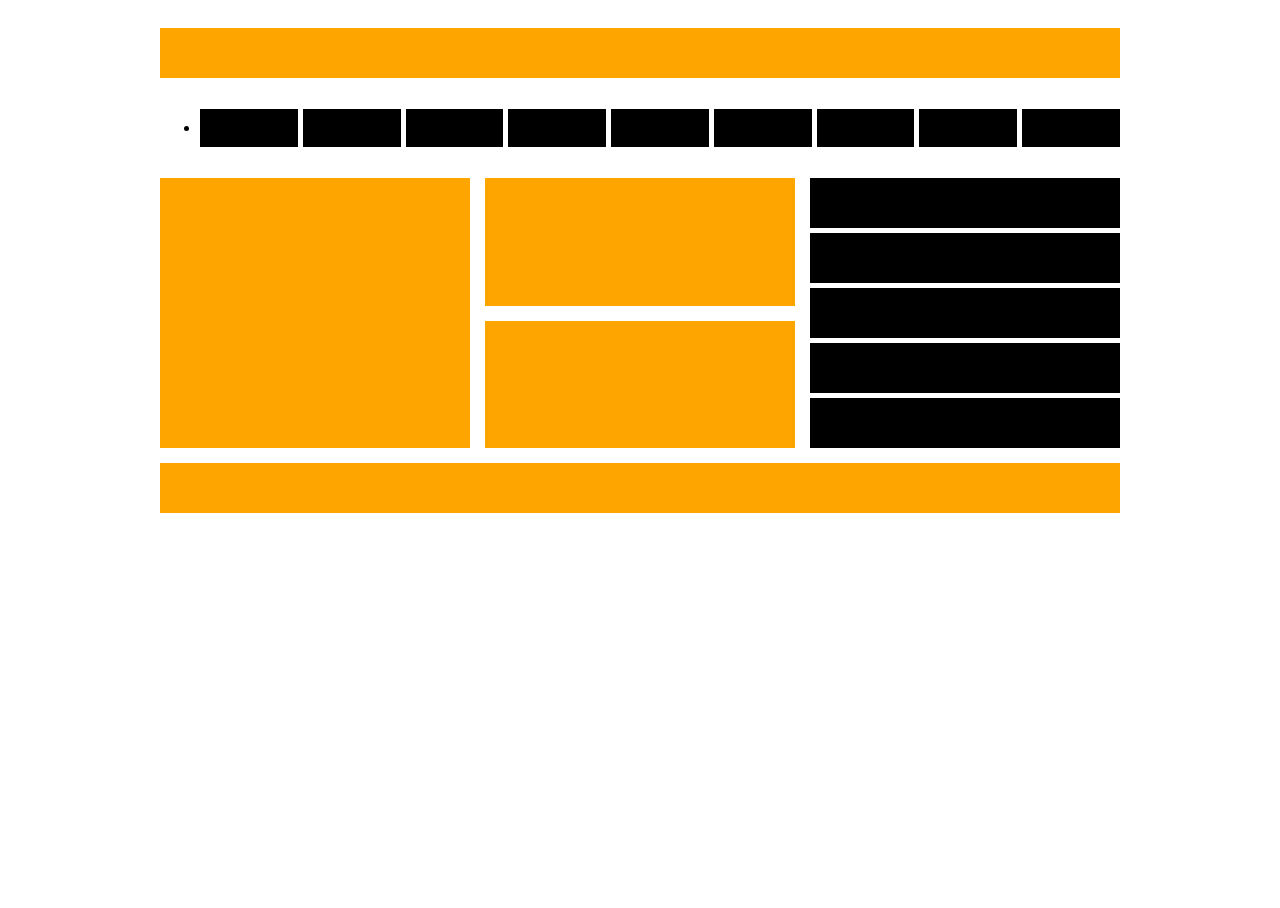
<file: responsive-grid-test/index.html>
<!DOCTYPE html>
<html lang="en">

<head>
    <meta charset="UTF-8">
    <meta name="viewport" content="width=device-width, initial-scale=1.0">
    <link rel="stylesheet" href="style.css">
    <title>Document</title>
</head>

<body>


    <div class="site">
        <header></header>
        <nav>
            <ul role="list" class="container-nav">
                <li></li>
                <li></li>
                <li></li>
                <li></li>
                <li></li>
                <li></li>
                <li></li>
                <li></li>
                <li></li>
            </ul>
        </nav>

        <main>

            <section>
                <div class="item"></div>
            </section>
            <section>
                <div class="item"></div>
                <div class="item"></div>
            </section>

            <aside>
                <div class="item"></div>
                <div class="item"></div>
                <div class="item"></div>
                <div class="item"></div>
                <div class="item"></div>
            </aside>

        </main>

        <footer></footer>
    </div>


</body>

</html>
</file>
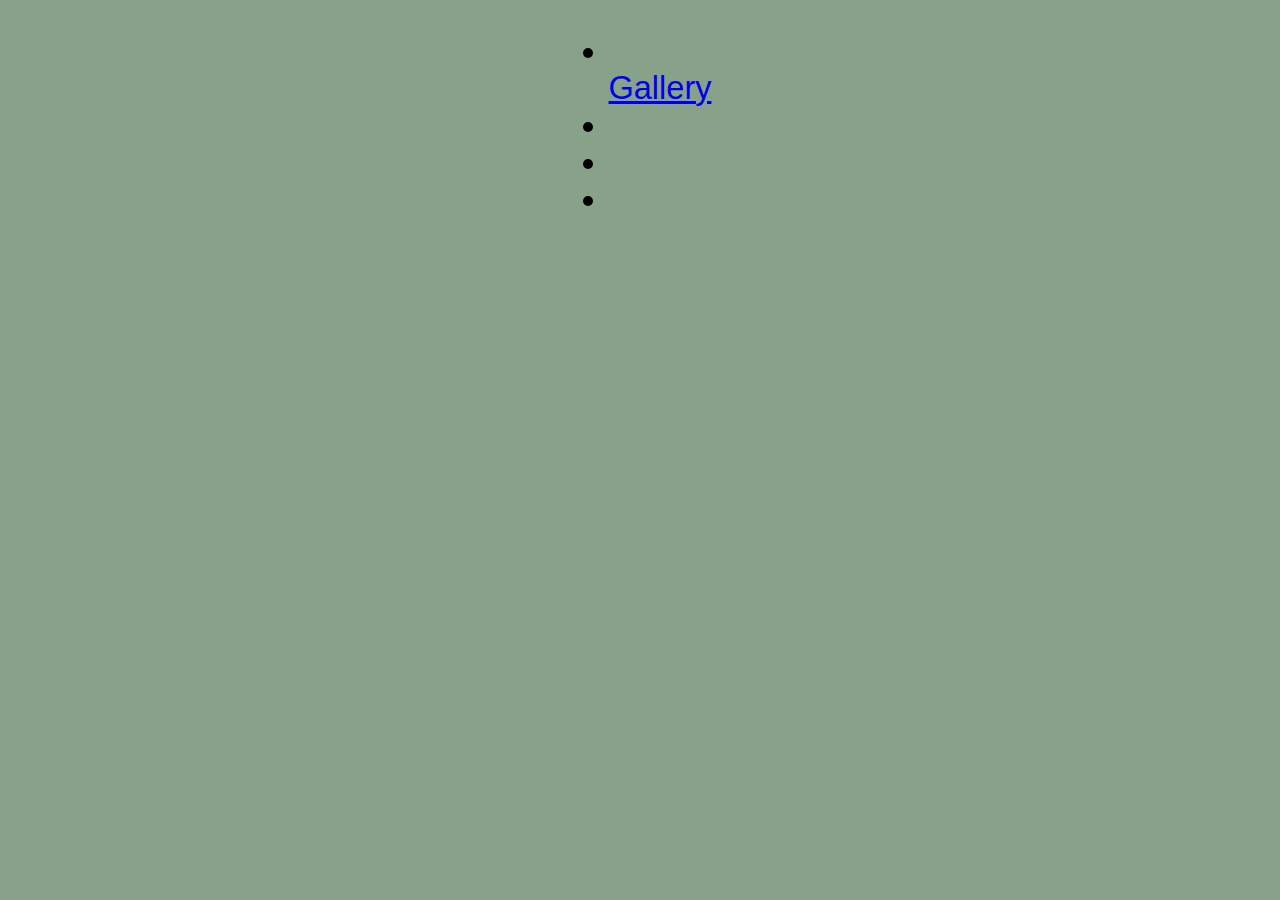
<file: flex-responsive-image-test/test.html>
<!DOCTYPE html>
<html lang="en">

<head>
  <meta charset="UTF-8">
  <meta name="viewport" content="width=device-width, initial-scale=1.0">
  <link rel="stylesheet" href="styles.css">
  <title>Home Page</title>
</head>

<body>
  <header>
    <ul>
      <li></li>
      <a href="/flex-responsive-image-test/gallery.html">Gallery</a>
      <li></li>
      <li></li>
      <li></li>
    </ul>
  </header>
</body>

</html>
</file>
<file: style.css>
* {
    box-sizing: border-box;
}

html {
    font-size: 62.5%;
}

body {
    display: flex;
    flex-direction: column;
    justify-content: center;
    align-items: center;
    margin: 0;
    font-family: sans-serif;
    font-size: 1.6rem;
    /* font-size: clamp(2.25rem, 2vw + 1.5rem, 3.25rem); */
    background-color: #88a28a;
}

.header {
    text-align: center;
    text-transform: uppercase;
    padding: 30px;
    color: #292847;
}

.gallery {
    display: flex;
    flex-direction: row;
    flex-wrap: wrap;
    justify-content: center;
    align-items: center;
    max-width: 1440px;
    margin: 2rem;
    padding: 20px;
    column-gap: 25px;
    row-gap: 15px;
    background: #292847;
    border: 4px solid salmon;
    border-radius: 1rem;
}

.gallery img {
    width: 100%;
    max-width: 350px;
    height: auto;
    object-fit: cover;
    border-radius: 0.5rem;
    padding: 1px;
    border: 1px solid #d6ffda;
}
</file>
<file: responsive-grid-test/style.css>
* {
    --breakpoint: var(--break-at, 30rem);
    --min: min((var(--breakpoint) - 100%) * 999, 100%);
    --clamp: clamp(100% / var(--cols, 1) - 15px, (var(--breakpoint) - 100%) * 999, 100%);
}

.site {
    width: min(100%, 1000px - 40px);
    margin: 0 auto;
    padding: 20px;
    display: grid;
    gap: 15px;
}

ul {
    display: grid;
    grid-template-columns:
        repeat(auto-fit,
            minmax(var(--min),
                1fr));
    gap: 5px;
    grid-auto-flow: dense;
}

nav li {
    background-color: black;
    padding: 10px;
}

header,
footer {
    padding: 25px 0;
}

header,
footer {
    background-color: orange;
}

main {
    --break-at: 40rem;
    display: grid;
    grid:
        dense auto-flow auto / repeat(auto-fit, minmax(var(--min),
                1fr));
    gap: 15px;
}


section {
    --cols: 2;
    --break-at: 30rem;
    display: grid;
    grid:
        dense auto-flow auto / repeat(auto-fit, minmax(var(--clamp),
                1fr));
    gap: 15px;
}

section .item {
    background: orange;
    /*min-height: 100px;*/
    padding-top: 40%;
}

aside {
    --cols: 3;
    --break-at: 20em;
    grid-column-end: -1;
    display: grid;
    grid:
        auto-flow 50px / repeat(auto-fill, minmax(var(--clamp),
                1fr));
    gap: 5px;
}

aside .item {
    background: #000;
}




html {
    height: 100%;
}

body {
    min-height: 100%;
    font-family: 'Inter', sans-serif;
}
</file>
<file: flex-responsive-image-test/styles.css>
* {
    box-sizing: border-box;
}

html {
    font-size: 62.5%;
}

body {
    display: flex;
    flex-direction: column;
    justify-content: center;
    align-items: center;
    margin: 0;
    font-family: sans-serif;
    font-size: clamp(2.25rem, 2vw + 1.5rem, 3.25rem);
    background-color: #88a28a;
}

.header {
    text-align: center;
    text-transform: uppercase;
    padding: 30px;
    color: #292847;
}

.gallery {
    display: flex;
    flex-direction: row;
    flex-wrap: wrap;
    justify-content: center;
    align-items: center;
    max-width: 1440px;
    margin: 2rem;
    padding: 20px;
    column-gap: 25px;
    row-gap: 15px;
    background: #292847;
    border: 4px solid salmon;
    border-radius: 1rem;
}

.gallery img {
    width: 100%;
    max-width: 350px;
    height: auto;
    object-fit: cover;
    border-radius: 0.5rem;
    padding: 1px;
    border: 1px solid #d6ffda;
}
</file>
